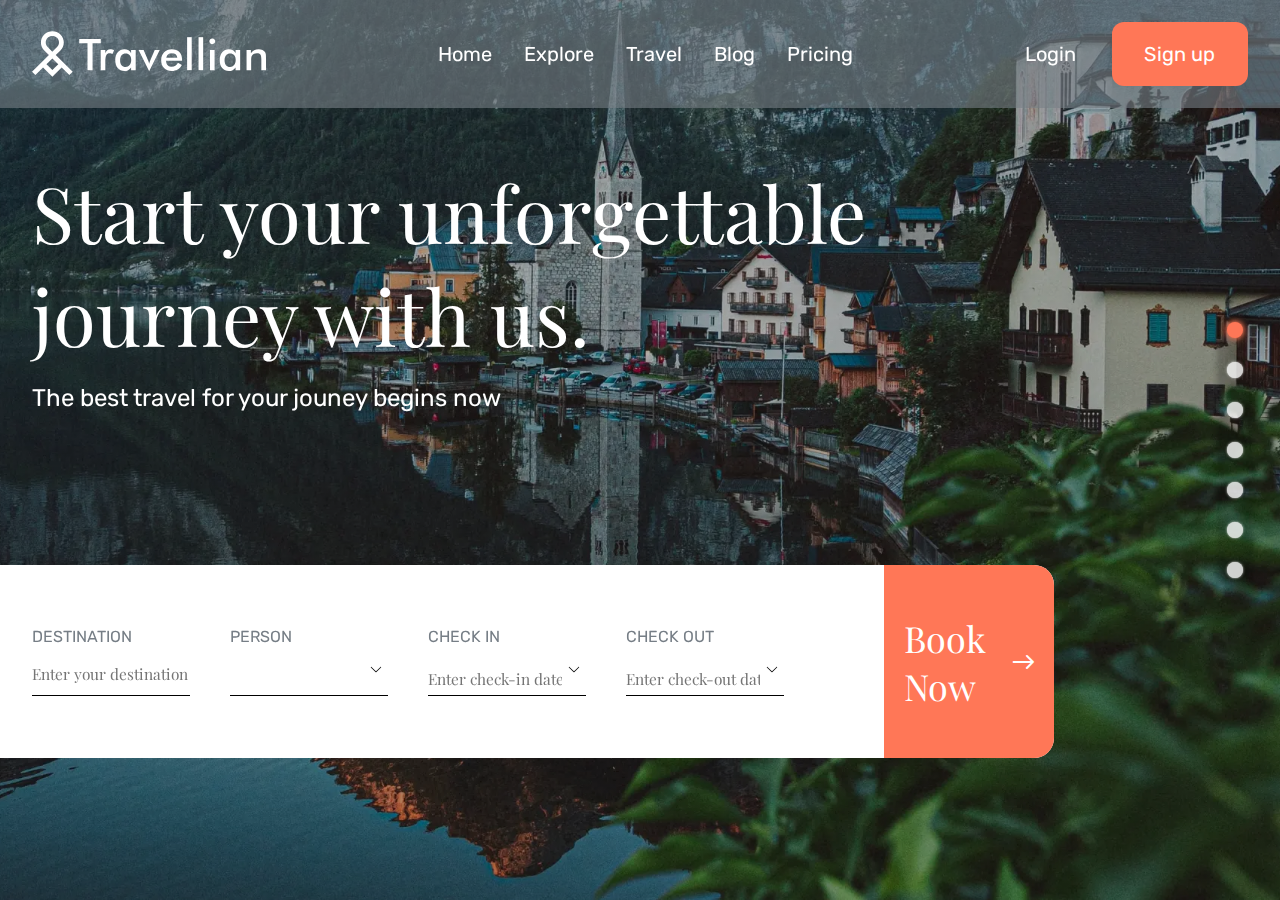
<file: index.html>
<!DOCTYPE html>
<html lang="en">

<head>
	<title>Travellian</title>
	<meta charset="UTF-8">
	<meta name="format-detection" content="telephone=no">
	<!-- <style>body{opacity: 0;}</style> -->
	<link rel="stylesheet" href="css/style.min.css?_v=20230711100243">
	<link rel="shortcut icon" href="favicon.ico">
	<!-- <meta name="robots" content="noindex, nofollow"> -->
	<meta name="viewport" content="width=device-width, initial-scale=1.0">
</head>

<body>
	<div class="wrapper">
		<header class="header">
			<div class="header__container">
				<a href="" class="header__logo">
					<img src="img/Logo.svg" alt="Logo">
				</a>
				<div class="header__menu menu">
					<nav class="menu__body">
						<ul class="menu__list">
							<li class="menu__item"><a data-goto-header data-goto=".main-block" href="" class="menu__link">Home</a></li>
							<li class="menu__item"><a data-goto-header data-goto=".destinations" href="" class="menu__link">Explore</a></li>
							<li class="menu__item"><a data-goto-header data-goto=".gallery" href="" class="menu__link">Travel</a></li>
							<li class="menu__item"><a data-goto-header data-goto=".blog" href="" class="menu__link">Blog</a></li>
							<li class="menu__item"><a data-goto-header data-goto=".offer" href="" class="menu__link">Pricing</a></li>
						</ul>
					</nav>
				</div>
				<div data-da=".menu__body, 767.98" class="header__actions">
					<a data-popup href="" class="header__login">Login</a>
					<a data-popup href="" class="header__button button">Sign up</a>
				</div>
				<button type="button" class="header__icon icon-menu"><span></span></button>
			</div>
		</header>
		<main data-fp data-fp-bullets class="page">
			<section data-fp-section class="page__main-block main-block">
				<div class="main-block__container">
					<div class="main-block__inner">
						<h1 class="main-block__title">Start your unforgettable <br> journey with us.</h1>
						<div class="main-block__text">The best travel for your jouney begins now</div>
						<form data-popup-message="#form-footer-message" data-dev action="#" class="main-block__form form">
							<div class="form__column">
								<label for="destination" class="form__label">Destination</label>
								<input data-required id="destination" autocomplete="off" type="text" name="form[destination]" data-error="Enter your destination" placeholder="Enter your destination" class="form__input">
							</div>
							<div class="form__column">
								<label for="person" class="form__label form__label_select">Person</label>
								<select data-pseudo-label="Person" id="person" name="form[person]" data-class-modif="form" class="form__select select">
									<option label=" "></option>
									<option value="1">1</option>
									<option value="2">2</option>
									<option value="3">3</option>
									<option value="4">4</option>
								</select>
							</div>
							<div class="form__column">
								<label for="check-in" class="form__label form__label-date">Check in</label>
								<div class="form__data _icon-select-arrow-down form__data_in">
									<input data-required id="check-in" autocomplete="off" type="text" readonly name="form[check-in]" data-error="Enter check-in date" placeholder="Enter check-in date" class="data-input-in">
								</div>
							</div>
							<div class="form__column">
								<label for="check-out" class="form__label form__label-date">Check out</label>
								<div class="form__data _icon-select-arrow-down form__data_out">
									<input data-required id="check-out" autocomplete="off" type="text" readonly name="form[check-out]" data-error="Enter check-out date" placeholder="Enter check-out date" class="data-input-out">
								</div>
							</div>
							<button type="submit" class="form__button button _icon-arrow"><span>Book Now</span></button>
						</form>
					</div>
				</div>
			</section>
			<section data-fp-section class="page__destinations destinations">
				<div class="destinations__container">
					<div class="destinations__inner">
						<div class="destinations__header">
							<div class="destinations__title title-block">
								<h2 class="title-block__main">Popular Destinations</h2>
								<div class="title-block__text">Most popular destinations around the world, from historical
									places
									to natural wonders.</div>
							</div>
							<div data-da=".destinations__inner,767.98" class="destinations__navigation">
								<button class="destinations__button destinations__button_left _icon-select-arrow-down"></button>
								<button class="destinations__button destinations__button_right _icon-select-arrow-down"></button>
							</div>
						</div>
						<div class="destinations__slider swiper">
							<div class="destinations__wrapper swiper-wrapper">
								<a href="" class="destinations__slide swiper-slide slide-destination">
									<div class="slide-destination__image-ibg">
										<picture><source data-srcset="img/destination/Berlin.webp" srcset="[data-uri]" type="image/webp"><img src="[data-uri]"  data-src="img/destination/Berlin.jpg" alt="Berlin"></picture>
									</div>
									<div class="slide-destination__content">
										<h4 class="slide-destination__title">Monument of Berlin</h4>
										<div class="slide-destination__location _icon-location"><span>Berlin, Germany</span></div>
									</div>
								</a>
								<a href="" class="destinations__slide swiper-slide slide-destination">
									<div class="slide-destination__image-ibg">
										<picture><source data-srcset="img/destination/London.webp" srcset="[data-uri]" type="image/webp"><img src="[data-uri]"  data-src="img/destination/London.jpg" alt="London"></picture>
									</div>
									<div class="slide-destination__content">
										<h4 class="slide-destination__title">Millennium Bridge
										</h4>
										<div class="slide-destination__location _icon-location">London, United Kingdom</div>
									</div>
								</a>
								<a href="" class="destinations__slide swiper-slide slide-destination">
									<div class="slide-destination__image-ibg">
										<picture><source data-srcset="img/destination/Venice.webp" srcset="[data-uri]" type="image/webp"><img src="[data-uri]"  data-src="img/destination/Venice.jpg" alt="Venice"></picture>
									</div>
									<div class="slide-destination__content">
										<h4 class="slide-destination__title">Rialto Bridge
										</h4>
										<div class="slide-destination__location _icon-location">Venice, Italy</div>
									</div>
								</a>
								<a href="" class="destinations__slide swiper-slide slide-destination">
									<div class="slide-destination__image-ibg">
										<picture><source data-srcset="img/destination/Lisbon.webp" srcset="[data-uri]" type="image/webp"><img src="[data-uri]"  data-src="img/destination/Lisbon.jpg" alt="Lisbon"></picture>
									</div>
									<div class="slide-destination__content">
										<h4 class="slide-destination__title">Sea of Orange Tiles
										</h4>
										<div class="slide-destination__location _icon-location">Lisbon, Portugal</div>
									</div>
								</a>
								<a href="" class="destinations__slide swiper-slide slide-destination">
									<div class="slide-destination__image-ibg">
										<picture><source data-srcset="img/destination/Berlin.webp" srcset="[data-uri]" type="image/webp"><img src="[data-uri]"  data-src="img/destination/Berlin.jpg" alt="Berlin"></picture>
									</div>
									<div class="slide-destination__content">
										<h4 class="slide-destination__title">Monument of Berlin</h4>
										<div class="slide-destination__location _icon-location"><span>Berlin, Germany</span></div>
									</div>
								</a>
								<a href="" class="destinations__slide swiper-slide slide-destination">
									<div class="slide-destination__image-ibg">
										<picture><source data-srcset="img/destination/London.webp" srcset="[data-uri]" type="image/webp"><img src="[data-uri]"  data-src="img/destination/London.jpg" alt="London"></picture>
									</div>
									<div class="slide-destination__content">
										<h4 class="slide-destination__title">Millennium Bridge
										</h4>
										<div class="slide-destination__location _icon-location">London, United Kingdom</div>
									</div>
								</a>
								<a href="" class="destinations__slide swiper-slide slide-destination">
									<div class="slide-destination__image-ibg">
										<picture><source data-srcset="img/destination/Venice.webp" srcset="[data-uri]" type="image/webp"><img src="[data-uri]"  data-src="img/destination/Venice.jpg" alt="Venice"></picture>
									</div>
									<div class="slide-destination__content">
										<h4 class="slide-destination__title">Rialto Bridge
										</h4>
										<div class="slide-destination__location _icon-location">Venice, Italy</div>
									</div>
								</a>
							</div>
						</div>
					</div>
				</div>
			</section>
			<section data-fp-section class="page__offer offer">
				<div class="offer__container">
					<div class="offer__inner">
						<div class="offer__header">
							<div data-da=".offer__inner,767.98" class="offer__navigation">
								<button class="offer__button offer__button_left _icon-select-arrow-down"></button>
								<button class="offer__button offer__button_right _icon-select-arrow-down"></button>
							</div>
							<div class="offer__title title-block title-block_right">
								<h2 class="title-block__main title-block__main_right-decor">Special Offer</h2>
								<div class="title-block__text">Check out our special offer and discounts</div>
							</div>
						</div>
						<div class="offer__slider swiper">
							<div class="offer__wrapper swiper-wrapper">
								<article class="offer__slide swiper-slide slide-offer">
									<a href="" class="slide-offer__image-ibg">
										<picture><source data-srcset="img/offer/lisbon.webp" srcset="[data-uri]" type="image/webp"><img src="[data-uri]"  data-src="img/offer/lisbon.jpg" alt="Lisbon"></picture>
									</a>
									<div class="slide-offer__content">
										<div class="slide-offer__header">
											<h4 class="slide-offer__title"><a href="" class="slide-offer__link-title">Lisbon,
													Portugal</a></h4>
											<div class="slide-offer__rating rating rating_set">
												<div class="rating__body">
													<div class="rating__active"></div>
													<div class="rating__items">
														<input type="radio" class="rating__item" value="1" name="rating">
														<input type="radio" class="rating__item" value="2" name="rating">
														<input type="radio" class="rating__item" value="3" name="rating">
														<input type="radio" class="rating__item" value="4" name="rating">
														<input type="radio" class="rating__item" value="5" name="rating">
													</div>
												</div>
												<div class="rating__value"></div>
											</div>
										</div>
										<p class="slide-offer__text">5 nights and 4 days in 5 star hotel, breakfast and lunch
											included. Very popular during the renaissance. Passage and going through the cites of
											the
											world in classical literature. 5 nights and 4 days in 5 star hotel, breakfast and lunch
											included. Very popular during the renaissance. Passage and going through the cites of
											the
											world in classical literature.</p>
										<div class="slide-offer__footer">
											<div class="slide-offer__price">
												<div class="slide-offer__word">From</div>
												<div class="slide-offer__value">€500</div>
											</div>
											<button class="slide-offer__button button">Details</button>
										</div>
									</div>
								</article>
								<article class="offer__slide swiper-slide slide-offer">
									<div class="slide-offer__image-ibg">
										<picture><source data-srcset="img/offer/athens.webp" srcset="[data-uri]" type="image/webp"><img src="[data-uri]"  data-src="img/offer/athens.jpg" alt="Athens"></picture>
									</div>
									<div class="slide-offer__content">
										<div class="slide-offer__header">
											<h4 class="slide-offer__title"><a href="" class="slide-offer__link-title">Athens,
													Greece</a></h4>
											<div class="slide-offer__rating rating rating_set">
												<div class="rating__body">
													<div class="rating__active"></div>
													<div class="rating__items">
														<input type="radio" class="rating__item" value="1" name="rating">
														<input type="radio" class="rating__item" value="2" name="rating">
														<input type="radio" class="rating__item" value="3" name="rating">
														<input type="radio" class="rating__item" value="4" name="rating">
														<input type="radio" class="rating__item" value="5" name="rating">
													</div>
												</div>
												<div class="rating__value"></div>
											</div>
										</div>
										<p class="slide-offer__text">5 nights and 4 days in 5 star hotel, breakfast and lunch
											included. Very popular during the renaissance. Passage and going through the cites of
											the
											world in classical literature.</p>
										<div class="slide-offer__footer">
											<div class="slide-offer__price">
												<div class="slide-offer__word">From</div>
												<div class="slide-offer__value">€800</div>
											</div>
											<button class="slide-offer__button button">Details</button>
										</div>
									</div>
								</article>
								<article class="offer__slide swiper-slide slide-offer">
									<div class="slide-offer__image-ibg">
										<picture><source data-srcset="img/offer/rome.webp" srcset="[data-uri]" type="image/webp"><img src="[data-uri]"  data-src="img/offer/rome.jpg" alt="Rome"></picture>
									</div>
									<div class="slide-offer__content">
										<div class="slide-offer__header">
											<h4 class="slide-offer__title"><a href="" class="slide-offer__link-title">Rome,
													Italy</a>
											</h4>
											<div class="slide-offer__rating rating rating_set">
												<div class="rating__body">
													<div class="rating__active"></div>
													<div class="rating__items">
														<input type="radio" class="rating__item" value="1" name="rating">
														<input type="radio" class="rating__item" value="2" name="rating">
														<input type="radio" class="rating__item" value="3" name="rating">
														<input type="radio" class="rating__item" value="4" name="rating">
														<input type="radio" class="rating__item" value="5" name="rating">
													</div>
												</div>
												<div class="rating__value"></div>
											</div>
										</div>
										<p class="slide-offer__text">5 nights and 4 days in 5 star hotel, breakfast and lunch
											included. Very popular during the renaissance. Passage and going through the cites of
											the
											world in classical literature.</p>
										<div class="slide-offer__footer">
											<div class="slide-offer__price">
												<div class="slide-offer__word">From</div>
												<div class="slide-offer__value">€750</div>
											</div>
											<button class="slide-offer__button button">Details</button>
										</div>
									</div>
								</article>
								<article class="offer__slide swiper-slide slide-offer">
									<div class="slide-offer__image-ibg">
										<picture><source data-srcset="img/offer/athens.webp" srcset="[data-uri]" type="image/webp"><img src="[data-uri]"  data-src="img/offer/athens.jpg" alt="Athens"></picture>
									</div>
									<div class="slide-offer__content">
										<div class="slide-offer__header">
											<h4 class="slide-offer__title"><a href="" class="slide-offer__link-title">Athens,
													Greece</a></h4>
											<div class="slide-offer__rating rating rating_set">
												<div class="rating__body">
													<div class="rating__active"></div>
													<div class="rating__items">
														<input type="radio" class="rating__item" value="1" name="rating">
														<input type="radio" class="rating__item" value="2" name="rating">
														<input type="radio" class="rating__item" value="3" name="rating">
														<input type="radio" class="rating__item" value="4" name="rating">
														<input type="radio" class="rating__item" value="5" name="rating">
													</div>
												</div>
												<div class="rating__value"></div>
											</div>
										</div>
										<p class="slide-offer__text">5 nights and 4 days in 5 star hotel, breakfast and lunch
											included. Very popular during the renaissance. Passage and going through the cites of
											the
											world in classical literature.</p>
										<div class="slide-offer__footer">
											<div class="slide-offer__price">
												<div class="slide-offer__word">From</div>
												<div class="slide-offer__value">€800</div>
											</div>
											<button class="slide-offer__button button">Details</button>
										</div>
									</div>
								</article>
								<article class="offer__slide swiper-slide slide-offer">
									<div class="slide-offer__image-ibg">
										<picture><source data-srcset="img/offer/rome.webp" srcset="[data-uri]" type="image/webp"><img src="[data-uri]"  data-src="img/offer/rome.jpg" alt="Rome"></picture>
									</div>
									<div class="slide-offer__content">
										<div class="slide-offer__header">
											<h4 class="slide-offer__title"><a href="" class="slide-offer__link-title">Rome,
													Italy</a>
											</h4>
											<div class="slide-offer__rating rating rating_set">
												<div class="rating__body">
													<div class="rating__active"></div>
													<div class="rating__items">
														<input type="radio" class="rating__item" value="1" name="rating">
														<input type="radio" class="rating__item" value="2" name="rating">
														<input type="radio" class="rating__item" value="3" name="rating">
														<input type="radio" class="rating__item" value="4" name="rating">
														<input type="radio" class="rating__item" value="5" name="rating">
													</div>
												</div>
												<div class="rating__value"></div>
											</div>
										</div>
										<p class="slide-offer__text">5 nights and 4 days in 5 star hotel, breakfast and lunch
											included. Very popular during the renaissance. Passage and going through the cites of
											the
											world in classical literature.</p>
										<div class="slide-offer__footer">
											<div class="slide-offer__price">
												<div class="slide-offer__word">From</div>
												<div class="slide-offer__value">€750</div>
											</div>
											<button class="slide-offer__button button">Details</button>
										</div>
									</div>
								</article>
								<article class="offer__slide swiper-slide slide-offer">
									<div class="slide-offer__image-ibg">
										<picture><source data-srcset="img/offer/lisbon.webp" srcset="[data-uri]" type="image/webp"><img src="[data-uri]"  data-src="img/offer/lisbon.jpg" alt="Lisbon"></picture>
									</div>
									<div class="slide-offer__content">
										<div class="slide-offer__header">
											<h4 class="slide-offer__title"><a href="" class="slide-offer__link-title">Lisbon,
													Portugal</a></h4>
											<div class="slide-offer__rating rating rating_set">
												<div class="rating__body">
													<div class="rating__active"></div>
													<div class="rating__items">
														<input type="radio" class="rating__item" value="1" name="rating">
														<input type="radio" class="rating__item" value="2" name="rating">
														<input type="radio" class="rating__item" value="3" name="rating">
														<input type="radio" class="rating__item" value="4" name="rating">
														<input type="radio" class="rating__item" value="5" name="rating">
													</div>
												</div>
												<div class="rating__value"></div>
											</div>
										</div>
										<p class="slide-offer__text">5 nights and 4 days in 5 star hotel, breakfast and lunch
											included. Very popular during the renaissance. Passage and going through the cites of
											the
											world in classical literature.</p>
										<div class="slide-offer__footer">
											<div class="slide-offer__price">
												<div class="slide-offer__word">From</div>
												<div class="slide-offer__value">€500</div>
											</div>
											<button class="slide-offer__button button">Details</button>
										</div>
									</div>
								</article>
							</div>
						</div>
					</div>
				</div>
			</section>
			<section data-fp-section class="page__blog blog">
				<div class="blog__container">
					<div class="blog__title title-block">
						<h2 class="title-block__main">Our Blog</h2>
						<div class="title-block__text">An insight the incredible experience in the world</div>
					</div>
					<div class="blog__body">
						<div class="blog__image">
							<picture><source data-srcset="img/blog/image.webp" srcset="[data-uri]" type="image/webp"><img src="[data-uri]"  data-src="img/blog/image.jpg" alt="Image"></picture>
						</div>
						<div class="blog__content content-blog">
							<h4 class="content-blog__title">Beautiful Italy<br>Let’s travel</h4>
							<div class="content-blog__text">But I must explain to you how all this mistaken idea of denouncing
								pleasure and praising pain was born and I will give you a complete account of the system and
								expound the actual teachings of the great explorer of the truth, the master- builder of human
								happiness. No one rejects, dislike, or avoids plasure itself, because it is pleasure, but
								because those who do not know how to pursue pleasure rationally encounter consequences that are
								extremly painful. Nor again is there anyone who loves or pursues. Lorem ipsum dolor sit amet
								consectetur, adipisicing elit. Enim soluta consequatur debitis facere pariatur eaque repellat
								amet, suscipit tempora ab deserunt nesciunt voluptatum obcaecati voluptates placeat nostrum
								perspiciatis qui doloribus!</div>
							<a href="" class="content-blog__link _icon-arrow"><span>Read More</span></a>
						</div>
					</div>
				</div>
			</section>
			<section data-fp-section class="page__trip trip">
				<div class="trip__container">
					<div class="trip__inner">
						<div class="trip__content">
							<div class="trip__title title-block">
								<h2 class="title-block__main">Trip Planners</h2>
								<div class="title-block__text">20 years from now you will be more disappointed by the things
									that
									you didn’t do. Stop regretting and start travelling, start throwing off the bowlines.</div>
							</div>
							<a href="" class="trip__button button button_small">View all trip plans</a>
						</div>
						<div class="trip__slider swiper">
							<div class="trip__wrapper swiper-wrapper">
								<article class="trip__slide swiper-slide slide-trip">
									<a href="" class="slide-trip__image-ibg">
										<picture><source data-srcset="img/trip/01.webp" srcset="[data-uri]" type="image/webp"><img src="[data-uri]"  data-src="img/trip/01.jpg" alt="Image"></picture>
									</a>
									<div class="slide-trip__content">
										<div class="slide-trip__body body-slide-trip">
											<div class="body-slide-trip__header">
												<div class="body-slide-trip__type">Guided Tour</div>
												<div class="body-slide-trip__price">€99/Day</div>
											</div>
											<a href="" class="body-slide-trip__name">Paris City Tour</a>
											<div class="body-slide-trip__footer">
												<div class="content-slide-trip__rating rating rating_set">
													<div class="rating__body">
														<div class="rating__active"></div>
														<div class="rating__items">
															<input type="radio" class="rating__item" value="1" name="rating">
															<input type="radio" class="rating__item" value="2" name="rating">
															<input type="radio" class="rating__item" value="3" name="rating">
															<input type="radio" class="rating__item" value="4" name="rating">
															<input type="radio" class="rating__item" value="5" name="rating">
														</div>
													</div>
													<div class="rating__value"></div>
												</div>
												<div class="body-slide-trip__period">7 Days tour</div>
											</div>
										</div>
									</div>
								</article>
								<article class="trip__slide swiper-slide slide-trip">
									<a href="" class="slide-trip__image-ibg">
										<picture><source data-srcset="img/trip/02.webp" srcset="[data-uri]" type="image/webp"><img src="[data-uri]"  data-src="img/trip/02.jpg" alt="Image"></picture>
									</a>
									<div class="slide-trip__content">
										<div class="slide-trip__body body-slide-trip">
											<div class="body-slide-trip__header">
												<div class="body-slide-trip__type">Guided Tour</div>
												<div class="body-slide-trip__price">€89/Day</div>
											</div>
											<a href="" class="body-slide-trip__name">Paris City Tour</a>
											<div class="body-slide-trip__footer">
												<div class="content-slide-trip__rating rating rating_set">
													<div class="rating__body">
														<div class="rating__active"></div>
														<div class="rating__items">
															<input type="radio" class="rating__item" value="1" name="rating">
															<input type="radio" class="rating__item" value="2" name="rating">
															<input type="radio" class="rating__item" value="3" name="rating">
															<input type="radio" class="rating__item" value="4" name="rating">
															<input type="radio" class="rating__item" value="5" name="rating">
														</div>
													</div>
													<div class="rating__value"></div>
												</div>
												<div class="body-slide-trip__period">6 Days tour</div>
											</div>
										</div>
									</div>
								</article>
								<article class="trip__slide swiper-slide slide-trip">
									<a href="" class="slide-trip__image-ibg">
										<picture><source data-srcset="img/trip/03.webp" srcset="[data-uri]" type="image/webp"><img src="[data-uri]"  data-src="img/trip/03.jpg" alt="Image"></picture>
									</a>
									<div class="slide-trip__content">
										<div class="slide-trip__body body-slide-trip">
											<div class="body-slide-trip__header">
												<div class="body-slide-trip__type">Guided Tour</div>
												<div class="body-slide-trip__price">€109/Day</div>
											</div>
											<div class="body-slide-trip__name">Paris City Tour</div>
											<div class="body-slide-trip__footer">
												<div class="content-slide-trip__rating rating rating_set">
													<div class="rating__body">
														<div class="rating__active"></div>
														<div class="rating__items">
															<input type="radio" class="rating__item" value="1" name="rating">
															<input type="radio" class="rating__item" value="2" name="rating">
															<input type="radio" class="rating__item" value="3" name="rating">
															<input type="radio" class="rating__item" value="4" name="rating">
															<input type="radio" class="rating__item" value="5" name="rating">
														</div>
													</div>
													<div class="rating__value"></div>
												</div>
												<div class="body-slide-trip__period">8 Days tour</div>
											</div>
										</div>
									</div>
								</article>
								<article class="trip__slide swiper-slide slide-trip">
									<a href="" class="slide-trip__image-ibg">
										<picture><source data-srcset="img/trip/04.webp" srcset="[data-uri]" type="image/webp"><img src="[data-uri]"  data-src="img/trip/04.jpg" alt="Image"></picture>
									</a>
									<div class="slide-trip__content">
										<div class="slide-trip__body body-slide-trip">
											<div class="body-slide-trip__header">
												<div class="body-slide-trip__type">Guided Tour</div>
												<div class="body-slide-trip__price">€79/Day</div>
											</div>
											<div class="body-slide-trip__name">Paris City Tour</div>
											<div class="body-slide-trip__footer">
												<div class="content-slide-trip__rating rating rating_set">
													<div class="rating__body">
														<div class="rating__active"></div>
														<div class="rating__items">
															<input type="radio" class="rating__item" value="1" name="rating">
															<input type="radio" class="rating__item" value="2" name="rating">
															<input type="radio" class="rating__item" value="3" name="rating">
															<input type="radio" class="rating__item" value="4" name="rating">
															<input type="radio" class="rating__item" value="5" name="rating">
														</div>
													</div>
													<div class="rating__value"></div>
												</div>
												<div class="body-slide-trip__period">9 Days tour</div>
											</div>
										</div>
									</div>
								</article>
								<article class="trip__slide swiper-slide slide-trip">
									<a href="" class="slide-trip__image-ibg">
										<picture><source data-srcset="img/trip/03.webp" srcset="[data-uri]" type="image/webp"><img src="[data-uri]"  data-src="img/trip/03.jpg" alt="Image"></picture>
									</a>
									<div class="slide-trip__content">
										<div class="slide-trip__body body-slide-trip">
											<div class="body-slide-trip__header">
												<div class="body-slide-trip__type">Guided Tour</div>
												<div class="body-slide-trip__price">€109/Day</div>
											</div>
											<div class="body-slide-trip__name">Paris City Tour</div>
											<div class="body-slide-trip__footer">
												<div class="content-slide-trip__rating rating rating_set">
													<div class="rating__body">
														<div class="rating__active"></div>
														<div class="rating__items">
															<input type="radio" class="rating__item" value="1" name="rating">
															<input type="radio" class="rating__item" value="2" name="rating">
															<input type="radio" class="rating__item" value="3" name="rating">
															<input type="radio" class="rating__item" value="4" name="rating">
															<input type="radio" class="rating__item" value="5" name="rating">
														</div>
													</div>
													<div class="rating__value"></div>
												</div>
												<div class="body-slide-trip__period">8 Days tour</div>
											</div>
										</div>
									</div>
								</article>
								<article class="trip__slide swiper-slide slide-trip">
									<a href="" class="slide-trip__image-ibg">
										<picture><source data-srcset="img/trip/01.webp" srcset="[data-uri]" type="image/webp"><img src="[data-uri]"  data-src="img/trip/01.jpg" alt="Image"></picture>
									</a>
									<div class="slide-trip__content">
										<div class="slide-trip__body body-slide-trip">
											<div class="body-slide-trip__header">
												<div class="body-slide-trip__type">Guided Tour</div>
												<div class="body-slide-trip__price">€99/Day</div>
											</div>
											<a href="" class="body-slide-trip__name">Paris City Tour</a>
											<div class="body-slide-trip__footer">
												<div class="content-slide-trip__rating rating rating_set">
													<div class="rating__body">
														<div class="rating__active"></div>
														<div class="rating__items">
															<input type="radio" class="rating__item" value="1" name="rating">
															<input type="radio" class="rating__item" value="2" name="rating">
															<input type="radio" class="rating__item" value="3" name="rating">
															<input type="radio" class="rating__item" value="4" name="rating">
															<input type="radio" class="rating__item" value="5" name="rating">
														</div>
													</div>
													<div class="rating__value"></div>
												</div>
												<div class="body-slide-trip__period">7 Days tour</div>
											</div>
										</div>
									</div>
								</article>
								<article class="trip__slide swiper-slide slide-trip">
									<a href="" class="slide-trip__image-ibg">
										<picture><source data-srcset="img/trip/04.webp" srcset="[data-uri]" type="image/webp"><img src="[data-uri]"  data-src="img/trip/04.jpg" alt="Image"></picture>
									</a>
									<div class="slide-trip__content">
										<div class="slide-trip__body body-slide-trip">
											<div class="body-slide-trip__header">
												<div class="body-slide-trip__type">Guided Tour</div>
												<div class="body-slide-trip__price">€79/Day</div>
											</div>
											<div class="body-slide-trip__name">Paris City Tour</div>
											<div class="body-slide-trip__footer">
												<div class="content-slide-trip__rating rating rating_set">
													<div class="rating__body">
														<div class="rating__active"></div>
														<div class="rating__items">
															<input type="radio" class="rating__item" value="1" name="rating">
															<input type="radio" class="rating__item" value="2" name="rating">
															<input type="radio" class="rating__item" value="3" name="rating">
															<input type="radio" class="rating__item" value="4" name="rating">
															<input type="radio" class="rating__item" value="5" name="rating">
														</div>
													</div>
													<div class="rating__value"></div>
												</div>
												<div class="body-slide-trip__period">9 Days tour</div>
											</div>
										</div>
									</div>
								</article>
							</div>
						</div>
					</div>
				</div>
			</section>
			<section data-fp-section class="page__gallary gallery">
				<div class="gallery__container">
					<div class="gallery__inner">
						<div class="gallery__header">
							<div class="gallery__title title-block">
								<h2 class="title-block__main">Destination Gallery</h2>
								<div class="title-block__text">Our photo gallery on trip</div>
							</div>
							<div data-da=".gallery__inner,767.98" class="gallery__navigation">
								<button class="gallery__button gallery__button_left _icon-select-arrow-down"></button>
								<button class="gallery__button gallery__button_right _icon-select-arrow-down"></button>
							</div>
						</div>
						<div class="gallery__slider swiper">
							<div data-gallery class="gallery__wrapper swiper-wrapper">
								<a href="img/gallery/01.jpg" class="gallery__slide swiper-slide">
									<div class="gallery__image-ibg">
										<picture><source data-srcset="img/gallery/01.webp" srcset="[data-uri]" type="image/webp"><img src="[data-uri]"  data-src="img/gallery/01.jpg" alt="Image"></picture>
									</div>
								</a>
								<a href="img/gallery/02.jpg" class="gallery__slide swiper-slide">
									<div class="gallery__image-ibg">
										<picture><source data-srcset="img/gallery/02.webp" srcset="[data-uri]" type="image/webp"><img src="[data-uri]"  data-src="img/gallery/02.jpg" alt="Image"></picture>
									</div>
								</a>
								<a href="img/gallery/03.jpg" class="gallery__slide swiper-slide">
									<div class="gallery__image-ibg">
										<picture><source data-srcset="img/gallery/03.webp" srcset="[data-uri]" type="image/webp"><img src="[data-uri]"  data-src="img/gallery/03.jpg" alt="Image"></picture>
									</div>
								</a>
								<a href="img/gallery/04.jpg" class="gallery__slide swiper-slide">
									<div class="gallery__image-ibg">
										<picture><source data-srcset="img/gallery/04.webp" srcset="[data-uri]" type="image/webp"><img src="[data-uri]"  data-src="img/gallery/04.jpg" alt="Image"></picture>
									</div>
								</a>
								<a href="img/gallery/02.jpg" class="gallery__slide swiper-slide">
									<div class="gallery__image-ibg">
										<picture><source data-srcset="img/gallery/02.webp" srcset="[data-uri]" type="image/webp"><img src="[data-uri]"  data-src="img/gallery/02.jpg" alt="Image"></picture>
									</div>
								</a>
								<a href="img/gallery/03.jpg" class="gallery__slide swiper-slide">
									<div class="gallery__image-ibg">
										<picture><source data-srcset="img/gallery/03.webp" srcset="[data-uri]" type="image/webp"><img src="[data-uri]"  data-src="img/gallery/03.jpg" alt="Image"></picture>
									</div>
								</a>
								<a href="img/gallery/01.jpg" class="gallery__slide swiper-slide">
									<div class="gallery__image-ibg">
										<picture><source data-srcset="img/gallery/01.webp" srcset="[data-uri]" type="image/webp"><img src="[data-uri]"  data-src="img/gallery/01.jpg" alt="Image"></picture>
									</div>
								</a>
							</div>
						</div>
					</div>
				</div>
			</section>
			<section data-fp-section class="page__feedback feedback">
				<div class="feedback__container">
					<div class="feedback__title title-block">
						<h2 class="title-block__main">Traveler’s Experiences</h2>
						<div class="title-block__text">Here some awesome feedback from our travelers</div>
					</div>
					<div class="feedback__slider swiper">
						<div class="feedback__wrapper swiper-wrapper">
							<article class="feedback__slide swiper-slide slide-feedback">
								<div class="slide-feedback__avatar">
									<picture><source data-srcset="img/feedback/John_Doe.webp" srcset="[data-uri]" type="image/webp"><img src="[data-uri]"  data-src="img/feedback/John_Doe.jpg" alt="John Doe"></picture>
								</div>
								<div class="slide-feedback__body">
									<p class="slide-feedback__text">But I must explain to you how all this mistaken idea of
										denouncing pleasure and praising pain was born and I will give you a complete account of
										the system and expound the actual teachings of the great explorer of the truth, the
										master- builder of human happiness.</p>
									<div class="slide-feedback__rating rating rating_set">
										<div class="rating__body">
											<div class="rating__active"></div>
											<div class="rating__items">
												<input type="radio" class="rating__item" value="1" name="rating">
												<input type="radio" class="rating__item" value="2" name="rating">
												<input type="radio" class="rating__item" value="3" name="rating">
												<input type="radio" class="rating__item" value="4" name="rating">
												<input type="radio" class="rating__item" value="5" name="rating">
											</div>
										</div>
										<div class="rating__value"></div>
									</div>
									<div class="slide-feedback__author">
										<div class="slide-feedback__name">John Doe</div>
										<div class="slide-feedback__position">Accountant</div>
									</div>
								</div>
							</article>
							<article class="feedback__slide swiper-slide slide-feedback">
								<div class="slide-feedback__avatar">
									<picture><source data-srcset="img/feedback/John_Smith.webp" srcset="[data-uri]" type="image/webp"><img src="[data-uri]"  data-src="img/feedback/John_Smith.jpg" alt="John Smith"></picture>
								</div>
								<div class="slide-feedback__body">
									<p class="slide-feedback__text">But I must explain to you how all this mistaken idea of
										denouncing pleasure and praising pain was born and I will give you a complete account of
										the system and expound the actual teachings of the great explorer of the truth, the
										master- builder of human happiness.</p>
									<div class="slide-feedback__rating rating rating_set">
										<div class="rating__body">
											<div class="rating__active"></div>
											<div class="rating__items">
												<input type="radio" class="rating__item" value="1" name="rating">
												<input type="radio" class="rating__item" value="2" name="rating">
												<input type="radio" class="rating__item" value="3" name="rating">
												<input type="radio" class="rating__item" value="4" name="rating">
												<input type="radio" class="rating__item" value="5" name="rating">
											</div>
										</div>
										<div class="rating__value"></div>
									</div>
									<div class="slide-feedback__author">
										<div class="slide-feedback__name">John Smith</div>
										<div class="slide-feedback__position">Journalist, HWO News</div>
									</div>
								</div>
							</article>
							<article class="feedback__slide swiper-slide slide-feedback">
								<div class="slide-feedback__avatar">
									<picture><source data-srcset="img/feedback/Tamara_Bellis.webp" srcset="[data-uri]" type="image/webp"><img src="[data-uri]"  data-src="img/feedback/Tamara_Bellis.jpg" alt="Tamara Bellis"></picture>
								</div>
								<div class="slide-feedback__body">
									<p class="slide-feedback__text">But I must explain to you how all this mistaken idea of
										denouncing pleasure and praising pain was born and I will give you a complete account of
										the system and expound the actual teachings of the great explorer of the truth, the
										master- builder of human happiness.</p>
									<div class="slide-feedback__rating rating rating_set">
										<div class="rating__body">
											<div class="rating__active"></div>
											<div class="rating__items">
												<input type="radio" class="rating__item" value="1" name="rating">
												<input type="radio" class="rating__item" value="2" name="rating">
												<input type="radio" class="rating__item" value="3" name="rating">
												<input type="radio" class="rating__item" value="4" name="rating">
												<input type="radio" class="rating__item" value="5" name="rating">
											</div>
										</div>
										<div class="rating__value"></div>
									</div>
									<div class="slide-feedback__author">
										<div class="slide-feedback__name">Tamara Bellis</div>
										<div class="slide-feedback__position">Managing Director, JTH</div>
									</div>
								</div>
							</article>
						</div>
					</div>
					<div class="feedback__navigation">
						<button class="feedback__button feedback__button_left _icon-select-arrow-down"></button>
						<button class="feedback__button feedback__button_right _icon-select-arrow-down"></button>
					</div>
					<footer data-spollers="767.98" data-one-spoller class="feedback__footer footer">
						<div class="footer__subscribe subscribe-footer">
							<h4 class="subscribe-footer__title">Our Newsletter</h4>
							<form data-popup-message="#form-footer-message" data-dev action="#" class="subscribe-footer__form form-footer">
								<div class="form-footer__column">
									<label for="feedback-email" class="form-footer__label">Email</label>
									<input data-required="email" id="feedback-email" autocomplete="off" type="text" name="form-footer[email]" data-error="Invalid email address." placeholder="Enter your email" class="form-footer__input">
								</div>
								<div class="form-footer__column">
									<button type="submit" class="form-footer__button button button_big">Subscribe</button>
								</div>
							</form>
						</div>
						<div class="footer__content content-footer">
							<div class="content-footer__info">
								<a href="" class="content-footer__logo">
									<img src="img/Logo.svg" alt="Logo">
								</a>
								<div class="content-footer__copy">Copyright © Travellian 2020 All rights reserved</div>
							</div>
							<div class="content-footer__menu">
								<h5 data-spoller data-spoller-close class="content-footer__title title-footer _icon-select-arrow-down">Menu</h5>
								<ul class="content-footer__list">
									<li class="content-footer__item">
										<a data-goto-header data-goto=".main-block" href="" class="content-footer__link link-footer">Home</a>
									</li>
									<li class="content-footer__item">
										<a data-goto-header data-goto=".destinations" href="" class="content-footer__link link-footer">Explore</a>
									</li>
									<li class="content-footer__item">
										<a data-goto-header data-goto=".gallery" href="" class="content-footer__link link-footer">Travel</a>
									</li>
									<li class="content-footer__item">
										<a data-goto-header data-goto=".blog" href="" class="content-footer__link link-footer">Blog</a>
									</li>
									<li class="content-footer__item">
										<a data-goto-header data-goto=".offer" href="" class="content-footer__link link-footer">Pricing</a>
									</li>
								</ul>
							</div>
							<div class="content-footer__information">
								<h5 data-spoller data-spoller-close class="content-footer__title title-footer _icon-select-arrow-down">Information</h5>
								<ul class="content-footer__list">
									<li class="content-footer__item">
										<a href="" class="content-footer__link link-footer">Destinations</a>
									</li>
									<li class="content-footer__item">
										<a href="" class="content-footer__link link-footer">Supports</a>
									</li>
									<li class="content-footer__item">
										<a href="" class="content-footer__link link-footer">Terms & Conditions</a>
									</li>
									<li class="content-footer__item">
										<a href="" class="content-footer__link link-footer">Privacy</a>
									</li>
								</ul>
							</div>
							<div class="content-footer__contact">
								<h5 data-spoller data-spoller-close class="content-footer__title title-footer _icon-select-arrow-down">Contact Info</h5>
								<ul class="content-footer__list">
									<li class="content-footer__item">
										<a href="tel:123456789" class="content-footer__link link-footer">+123 456 789</a>
									</li>
									<li class="content-footer__item">
										<a href="mailto:info@travellian.com" class="content-footer__link link-footer">info@travellian.com</a>
									</li>
									<li class="content-footer__item">
										<a href="" class="content-footer__link link-footer">1245, New Yourk, USA</a>
									</li>
								</ul>
							</div>
							<div class="content-footer__follow-us">
								<h5 class="content-footer__title title-footer title-footer_left _icon-select-arrow-down">Follow us on</h5>
								<div class="content-footer__socials">
									<a href="" class="content-footer__icon _icon-facebook"></a>
									<a href="" class="content-footer__icon _icon-pinterest"></a>
									<a href="" class="content-footer__icon _icon-instagram"></a>
									<a href="" class="content-footer__icon _icon-twitter"></a>
								</div>
							</div>
						</div>
					</footer>
				</div>
			</section>
		</main>

	</div>
	<div id="form-footer-message" aria-hidden="true" class="popup">
		<div class="popup__wrapper">
			<div class="popup__content">
				<button data-close type="button" class="popup__close">Close</button>
				<div class="popup__text">
					Thanks for filling up the form!
				</div>
			</div>
		</div>
	</div>

	<script src="js/app.min.js?_v=20230711100243"></script>
</body>

</html>
</file>
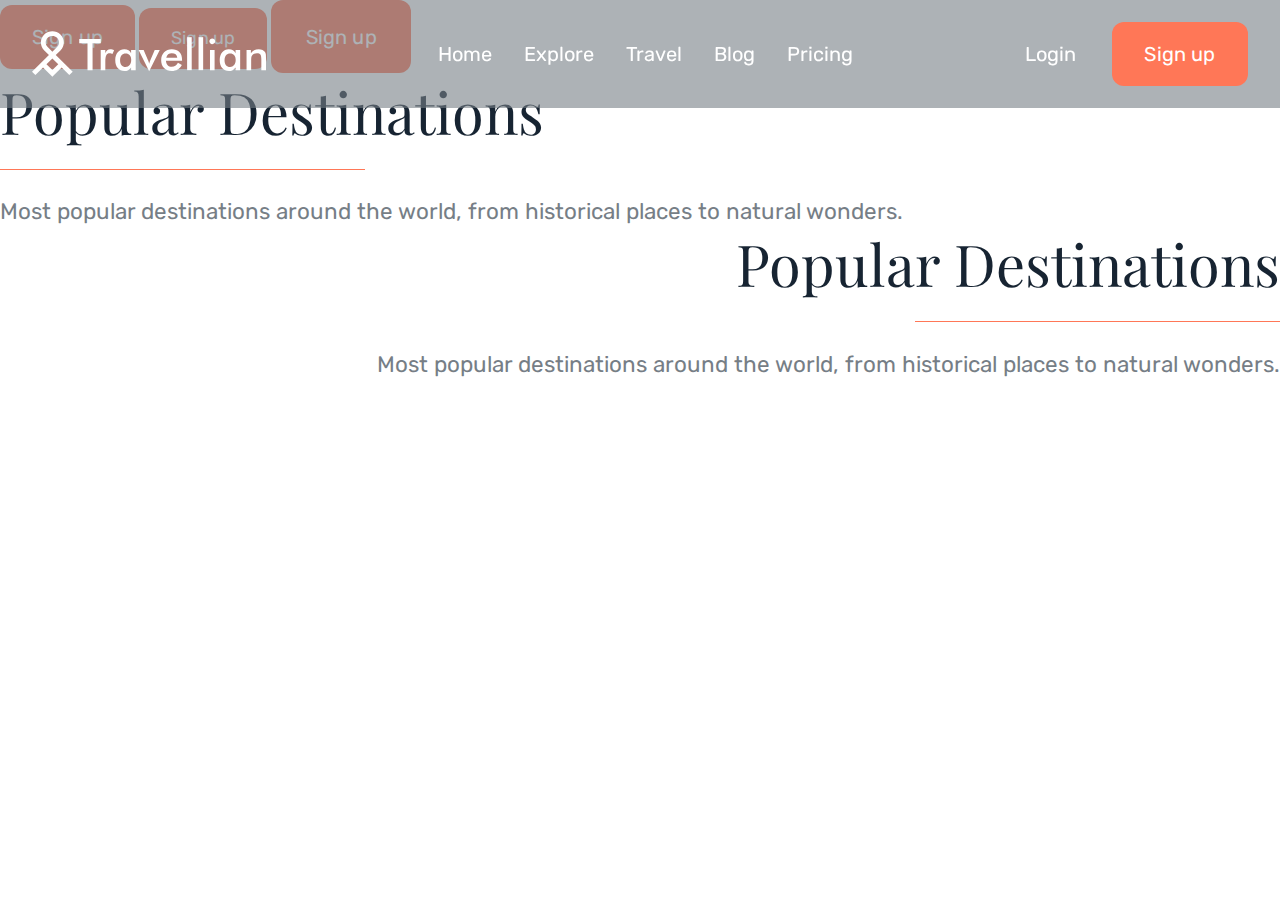
<file: common.html>
<!DOCTYPE html>
<html lang="en">

<head>
	<title>Travellian</title>
	<meta charset="UTF-8">
	<meta name="format-detection" content="telephone=no">
	<!-- <style>body{opacity: 0;}</style> -->
	<link rel="stylesheet" href="css/style.min.css?_v=20230711100243">
	<link rel="shortcut icon" href="favicon.ico">
	<!-- <meta name="robots" content="noindex, nofollow"> -->
	<meta name="viewport" content="width=device-width, initial-scale=1.0">
</head>

<body>
	<div class="wrapper">
		<header class="header">
			<div class="header__container">
				<a href="" class="header__logo">
					<img src="img/Logo.svg" alt="Logo">
				</a>
				<div class="header__menu menu">
					<nav class="menu__body">
						<ul class="menu__list">
							<li class="menu__item"><a data-goto-header data-goto=".main-block" href="" class="menu__link">Home</a></li>
							<li class="menu__item"><a data-goto-header data-goto=".destinations" href="" class="menu__link">Explore</a></li>
							<li class="menu__item"><a data-goto-header data-goto=".gallery" href="" class="menu__link">Travel</a></li>
							<li class="menu__item"><a data-goto-header data-goto=".blog" href="" class="menu__link">Blog</a></li>
							<li class="menu__item"><a data-goto-header data-goto=".offer" href="" class="menu__link">Pricing</a></li>
						</ul>
					</nav>
				</div>
				<div data-da=".menu__body, 767.98" class="header__actions">
					<a data-popup href="" class="header__login">Login</a>
					<a data-popup href="" class="header__button button">Sign up</a>
				</div>
				<button type="button" class="header__icon icon-menu"><span></span></button>
			</div>
		</header>
		<main class="page__common common-block">
			<div class="common-block__item common-block__item_buttons">
				<button type="submit" class="button">Sign up</button>
				<button type="submit" class="button button_small">Sign up</button>
				<button type="submit" class="button button_big">Sign up</button>
			</div>
			<div class="common-block__item common-block__item_titles">
				<div class="title-block">
					<h2 class="title-block__main">Popular Destinations</h2>
					<div class="title-block__text">Most popular destinations around the world, from historical places to natural wonders.</div>
				</div>
				<div class="title-block title-block_right">
					<h2 class="title-block__main title-block__main_right-decor">Popular Destinations</h2>
					<div class="title-block__text title-block__text_small">Most popular destinations around the world, from historical places to natural wonders.</div>
				</div>
			</div>


		</main>

	</div>
	<div id="form-footer-message" aria-hidden="true" class="popup">
		<div class="popup__wrapper">
			<div class="popup__content">
				<button data-close type="button" class="popup__close">Close</button>
				<div class="popup__text">
					Thanks for filling up the form!
				</div>
			</div>
		</div>
	</div>

	<script src="js/app.min.js?_v=20230711100243"></script>
</body>

</html>
</file>
<file: css/style.min.css>
@charset "UTF-8";@import url(https://fonts.googleapis.com/css?family=Playfair+Display:regular,500&display=swap);@import url(https://fonts.googleapis.com/css?family=Rubik:regular,500,600&display=swap);@import url(https://fonts.googleapis.com/css?family=Mulish:regular&display=swap);@font-face{font-family:icons;font-display:swap;src:url(../fonts/icons.woff2) format("woff2"),url(../fonts/icons.woff) format("woff");font-weight:400;font-style:normal}.select__value:before,[class*=_icon-]:before{font-family:icons;font-style:normal;font-weight:400;font-variant:normal;text-transform:none;line-height:1;-webkit-font-smoothing:antialiased;-moz-osx-font-smoothing:grayscale}[class*=_icon-]:before{display:block}._icon-arrow:before{content:"\e900"}._icon-burger-icon:before{content:"\e901"}._icon-facebook:before{content:"\e902"}._icon-instagram:before{content:"\e903"}._icon-location:before{content:"\e904"}._icon-pinterest:before{content:"\e905"}._icon-select-arrow-down:before{content:"\e906"}._icon-slide-arrow-left:before{content:"\e907"}._icon-star:before{content:"\e908"}._icon-twitter:before{content:"\e909"}*{padding:0;margin:0;border:0}*,:after,:before{-webkit-box-sizing:border-box;box-sizing:border-box}body,html{height:100%;min-width:320px}body{color:#172432;line-height:1;font-family:Rubik;font-size:1.125rem;-ms-text-size-adjust:100%;-moz-text-size-adjust:100%;-webkit-text-size-adjust:100%;-webkit-font-smoothing:antialiased;-moz-osx-font-smoothing:grayscale}button,input,textarea{font-family:Rubik;font-size:inherit}button{cursor:pointer;color:inherit;background-color:inherit}a{color:inherit;text-decoration:none}ul li{list-style:none}img{vertical-align:top}h1,h2,h3,h4,h5,h6{font-weight:inherit;font-size:inherit}.lock body{overflow:hidden;-ms-touch-action:none;touch-action:none;-ms-scroll-chaining:none;overscroll-behavior:none}.wrapper{min-height:100%;display:-webkit-box;display:-ms-flexbox;display:flex;-webkit-box-orient:vertical;-webkit-box-direction:normal;-ms-flex-direction:column;flex-direction:column;overflow:hidden}@supports (overflow:clip){.wrapper{overflow:clip}}.wrapper>main{-webkit-box-flex:1;-ms-flex:1 1 auto;flex:1 1 auto}.wrapper>*{min-width:0}[class*=__container]{min-height:100%;max-width:101.25rem;margin:0 auto;padding:0 2rem}.form__error{color:red;margin-top:.3125rem}.button{display:-webkit-inline-box;display:-ms-inline-flexbox;display:inline-flex;-webkit-box-pack:center;-ms-flex-pack:center;justify-content:center;background-color:#ff7757;border-radius:.75rem;font-size:1.25rem;line-height:1.2;padding:1.25rem 2rem;letter-spacing:.009375rem;color:#fff;text-align:center;-webkit-transition:background-color .3s ease 0s;-o-transition:background-color .3s ease 0s;transition:background-color .3s ease 0s}.button_small{font-size:1.125rem;line-height:1.1666666667}.button_big{padding:1.53125rem 2.15625rem}.button._fw{width:100%}.select{position:relative;width:100%}.select__body{position:relative}.select__title{color:inherit;text-align:left;cursor:default;background-color:#fff;width:100%}.select__value{position:relative;display:-webkit-box;display:-ms-flexbox;display:flex;-webkit-box-align:center;-ms-flex-align:center;align-items:center;height:1.875rem;font-family:"Playfair Display";line-height:1.35;color:#172432;padding:0 1.75rem 0 0;gap:.625rem}.select__value>*{-webkit-box-flex:1;-ms-flex:1 1 auto;flex:1 1 auto}.select__value:before{content:"\e906";position:absolute;right:0;font-size:.625rem;color:#000;top:0;font-weight:700;z-index:2;-webkit-box-flex:0;-ms-flex:0 0 24px;flex:0 0 24px;width:24px;height:24px;-webkit-transition:all .3s ease 0s;-o-transition:all .3s ease 0s;transition:all .3s ease 0s;display:-webkit-box;display:-ms-flexbox;display:flex;-webkit-box-pack:center;-ms-flex-pack:center;justify-content:center;-webkit-box-align:center;-ms-flex-align:center;align-items:center}._select-open .select__value:before{-webkit-transform:rotate(-180deg);-ms-transform:rotate(-180deg);transform:rotate(-180deg)}.select__value._select-pseudo-label::after{font-family:Rubik;font-size:1rem;line-height:1.1875;text-transform:uppercase;color:#767e86;position:absolute;bottom:100%;left:0;margin-bottom:.75rem;content:attr(data-pseudo-label)}.select__text{-webkit-box-flex:1;-ms-flex:1 1 auto;flex:1 1 auto}.select__input{width:100%;background-color:transparent;height:100%}.select__options{position:absolute;top:calc(100% + 5px);min-width:100%;left:0;background-color:#fff;padding:5px 0 5px 0;-webkit-box-shadow:0 2px 5px #767e86;box-shadow:0 2px 5px #767e86}.select__scroll{overflow-y:auto;overflow-x:hidden;max-height:200px}.select__option{color:#172432;font-family:"Playfair Display";font-size:1.25rem;line-height:1.35;width:100%;text-align:left;padding:0 1.75rem 0 5px;color:inherit}.select__option._select-selected{background-color:#eee}.select__row{display:-webkit-inline-box;display:-ms-inline-flexbox;display:inline-flex;-webkit-box-align:center;-ms-flex-align:center;align-items:center}.select._select-open{z-index:5}._select-tag{cursor:pointer}.rating{display:-webkit-box;display:-ms-flexbox;display:flex;-webkit-box-align:end;-ms-flex-align:end;align-items:flex-end;font-size:1.5rem;line-height:1;-webkit-transition:opacity .3s ease 0s;-o-transition:opacity .3s ease 0s;transition:opacity .3s ease 0s}.rating.rating_sending{opacity:.2}.rating.rating_set .rating__active,.rating.rating_set .rating__item{cursor:pointer}.rating__body{position:relative}.rating__body::before{content:"★ ★ ★ ★ ★";display:block}.rating__active{position:absolute;width:0%;height:100%;top:0;left:0;overflow:hidden}.rating__active::before{content:"★ ★ ★ ★ ★";position:absolute;width:100%;height:100%;top:0;left:0;color:#ffc107}.rating__items{display:-webkit-box;display:-ms-flexbox;display:flex;position:absolute;width:100%;height:100%;top:0;left:0}.rating__item{-webkit-box-flex:0;-ms-flex:0 0 20%;flex:0 0 20%;height:100%;opacity:0}.rating__value{-ms-flex-item-align:center;-ms-grid-row-align:center;align-self:center;font-size:50%;line-height:1;padding:0 0 0 10px}.qs-datepicker-container{margin-top:.3125rem;font-size:1rem;font-family:sans-serif;color:#000;position:absolute;width:15.625em;display:-webkit-box;display:-ms-flexbox;display:flex;-webkit-box-orient:vertical;-webkit-box-direction:normal;-ms-flex-direction:column;flex-direction:column;z-index:9001;-webkit-user-select:none;-moz-user-select:none;-ms-user-select:none;user-select:none;overflow:hidden;background:#fff;-webkit-box-shadow:0 2px 5px #767e86;box-shadow:0 2px 5px #767e86;padding:5px}.qs-datepicker-container:before{top:0}.qs-datepicker-container:after{bottom:0}.qs-datepicker-container *{-webkit-box-sizing:border-box;box-sizing:border-box}.qs-datepicker-container.qs-centered{position:fixed;top:50%;left:50%;-webkit-transform:translate(-50%,-50%);-ms-transform:translate(-50%,-50%);transform:translate(-50%,-50%)}.qs-datepicker-container.qs-hidden{display:none}.qs-datepicker .qs-overlay{position:absolute;top:0;left:0;background:rgba(0,0,0,.75);color:#fff;width:100%;height:100%;padding:.5em;z-index:1;opacity:1;-webkit-transition:opacity .3s;-o-transition:opacity .3s;transition:opacity .3s;display:-webkit-box;display:-ms-flexbox;display:flex;-webkit-box-orient:vertical;-webkit-box-direction:normal;-ms-flex-direction:column;flex-direction:column}.qs-datepicker .qs-overlay.qs-hidden{opacity:0;z-index:-1}.qs-datepicker .qs-overlay .qs-overlay-year{background:rgba(0,0,0,0);border:none;border-bottom:1px solid #fff;border-radius:0;color:#fff;font-size:.875em;padding:.25em 0;width:80%;text-align:center;margin:0 auto;display:block}.qs-datepicker .qs-overlay .qs-overlay-year::-webkit-inner-spin-button{-webkit-appearance:none}.qs-datepicker .qs-overlay .qs-close{padding:.5em;cursor:pointer;position:absolute;top:0;right:0}.qs-datepicker .qs-overlay .qs-submit{border:1px solid #fff;border-radius:.26392em;padding:.5em;margin:0 auto auto;cursor:pointer;background:hsla(0deg,0%,50.2%,.4)}.qs-datepicker .qs-overlay .qs-submit.qs-disabled{color:grey;border-color:grey;cursor:not-allowed}.qs-datepicker .qs-overlay .qs-overlay-month-container{display:-webkit-box;display:-ms-flexbox;display:flex;-ms-flex-wrap:wrap;flex-wrap:wrap;-webkit-box-flex:1;-ms-flex-positive:1;flex-grow:1}.qs-datepicker .qs-overlay .qs-overlay-month{display:-webkit-box;display:-ms-flexbox;display:flex;-webkit-box-pack:center;-ms-flex-pack:center;justify-content:center;-webkit-box-align:center;-ms-flex-align:center;align-items:center;width:33.33333%;cursor:pointer;opacity:.5;-webkit-transition:opacity .15s;-o-transition:opacity .15s;transition:opacity .15s}.qs-datepicker .qs-overlay .qs-overlay-month.active,.qs-datepicker .qs-overlay .qs-overlay-month:hover{opacity:1}.qs-datepicker .qs-controls{width:100%;display:-webkit-box;display:-ms-flexbox;display:flex;-webkit-box-pack:justify;-ms-flex-pack:justify;justify-content:space-between;-webkit-box-align:center;-ms-flex-align:center;align-items:center;-webkit-box-flex:1;-ms-flex-positive:1;flex-grow:1;-ms-flex-negative:0;flex-shrink:0;background:#767e86;color:#fff;-webkit-filter:blur(0);filter:blur(0);-webkit-transition:-webkit-filter .3s;transition:-webkit-filter .3s;-o-transition:filter .3s;transition:filter .3s;transition:filter .3s,-webkit-filter .3s}.qs-datepicker .qs-controls.qs-blur{-webkit-filter:blur(5px);filter:blur(5px)}.qs-datepicker .qs-arrow{height:1.5625em;width:1.5625em;position:relative;cursor:pointer;border-radius:.26392em;-webkit-transition:background-color .15s;-o-transition:background-color .15s;transition:background-color .15s}.qs-datepicker .qs-arrow:hover{background-color:rgba(0,0,0,.1)}.qs-datepicker .qs-arrow:hover.qs-left:after{border-right-color:#ff5b32}.qs-datepicker .qs-arrow:hover.qs-right:after{border-left-color:#ff5b32}.qs-datepicker .qs-arrow:after{content:"";border:.39062em solid transparent;position:absolute;top:50%;-webkit-transition:border .2s;-o-transition:border .2s;transition:border .2s}.qs-datepicker .qs-arrow.qs-left:after{border-right-color:#fff;right:50%;-webkit-transform:translate(25%,-50%);-ms-transform:translate(25%,-50%);transform:translate(25%,-50%)}.qs-datepicker .qs-arrow.qs-right:after{border-left-color:#fff;left:50%;-webkit-transform:translate(-25%,-50%);-ms-transform:translate(-25%,-50%);transform:translate(-25%,-50%)}.qs-datepicker .qs-month-year{font-weight:700;-webkit-transition:all .2s;-o-transition:all .2s;transition:all .2s;border-bottom:1px solid transparent;cursor:pointer;font-family:"Playfair Display"}.qs-datepicker .qs-month-year:hover{border-bottom:1px solid #767e86}.qs-datepicker .qs-month-year:active:focus,.qs-datepicker .qs-month-year:focus{outline:0}.qs-datepicker .qs-month{padding-right:.5ex}.qs-datepicker .qs-year{padding-left:.5ex}.qs-datepicker .qs-squares{display:-webkit-box;display:-ms-flexbox;display:flex;color:#172432;-ms-flex-wrap:wrap;flex-wrap:wrap;padding:.3125em;-webkit-filter:blur(0);filter:blur(0);-webkit-transition:-webkit-filter .3s;transition:-webkit-filter .3s;-o-transition:filter .3s;transition:filter .3s;transition:filter .3s,-webkit-filter .3s}.qs-datepicker .qs-squares.qs-blur{-webkit-filter:blur(5px);filter:blur(5px)}.qs-datepicker .qs-square{width:14.28571%;height:1.5625em;display:-webkit-box;display:-ms-flexbox;display:flex;-webkit-box-align:center;-ms-flex-align:center;align-items:center;-webkit-box-pack:center;-ms-flex-pack:center;justify-content:center;cursor:pointer;-webkit-transition:background-color .1s;-o-transition:background-color .1s;transition:background-color .1s}.qs-square.qs-num{font-family:"Playfair Display";font-weight:400}.qs-datepicker .qs-square.qs-current{font-weight:700;background-color:#ff5b32!important}.qs-datepicker .qs-square.qs-current span{text-decoration:underline}.qs-datepicker .qs-square.qs-active{background:#fff;font-weight:500}.qs-datepicker .qs-square.qs-range-start:not(.qs-range-6){border-top-right-radius:0;border-bottom-right-radius:0;background:#ff7654}.qs-datepicker .qs-square.qs-range-middle{background:#ff7654}.qs-datepicker .qs-square.qs-range-middle:not(.qs-range-0):not(.qs-range-6){border-radius:0}.qs-datepicker .qs-square.qs-range-middle.qs-range-0{border-top-right-radius:0;border-bottom-right-radius:0}.qs-datepicker .qs-square.qs-range-end:not(.qs-range-0),.qs-datepicker .qs-square.qs-range-middle.qs-range-6{border-top-left-radius:0;border-bottom-left-radius:0;background:#ff7654}.qs-datepicker .qs-square.qs-disabled span{opacity:.2}.qs-datepicker .qs-square.qs-empty{cursor:default}.qs-datepicker .qs-square.qs-disabled{color:rgba(118,126,134,.6);cursor:not-allowed}.qs-datepicker .qs-square.qs-day{cursor:default;font-weight:500;font-family:"Playfair Display";color:#172432}.qs-datepicker .qs-square:not(.qs-empty):not(.qs-disabled):not(.qs-day):not(.qs-active):hover{background:#ff5b32}.qs-datepicker .qs-event{position:relative}.qs-datepicker .qs-event:after{content:"";position:absolute;width:.46875em;height:.46875em;border-radius:50%;background:#07f;bottom:0;right:0}.qs-datepicker .qs-event.qs-disabled:after,.qs-datepicker .qs-event.qs-empty:after{background:#cce4ff}.qs-outside-current-month{opacity:.2}body::after{content:"";background-color:rgba(0,0,0,.5);position:fixed;width:100%;height:100%;top:0;left:0;opacity:0;-webkit-transition:opacity .8s ease 0s;-o-transition:opacity .8s ease 0s;transition:opacity .8s ease 0s;pointer-events:none;z-index:149}.popup-show body::after{opacity:1}.popup{position:fixed;top:0;left:0;bottom:0;right:0;padding:30px 10px;-webkit-transition:visibility .8s ease 0s;-o-transition:visibility .8s ease 0s;transition:visibility .8s ease 0s;visibility:hidden;pointer-events:none}.popup_show{z-index:150;visibility:visible;overflow:auto;pointer-events:auto}.popup_show .popup__content{visibility:visible;-webkit-transform:scale(1);-ms-transform:scale(1);transform:scale(1)}.popup__wrapper{display:-webkit-box;display:-ms-flexbox;display:flex;-webkit-box-orient:vertical;-webkit-box-direction:normal;-ms-flex-direction:column;flex-direction:column;-webkit-box-align:center;-ms-flex-align:center;align-items:center;min-height:100%;-webkit-box-flex:1;-ms-flex:1 1 auto;flex:1 1 auto;width:100%;display:flex;-webkit-box-pack:center;-ms-flex-pack:center;justify-content:center;align-items:center}.popup__content{display:-webkit-box;display:-ms-flexbox;display:flex;-webkit-box-orient:vertical;-webkit-box-direction:normal;-ms-flex-direction:column;flex-direction:column;-webkit-box-align:center;-ms-flex-align:center;align-items:center;row-gap:1.875rem;visibility:hidden;-webkit-transform:scale(0);-ms-transform:scale(0);transform:scale(0);-webkit-transition:-webkit-transform .3s ease 0s;transition:-webkit-transform .3s ease 0s;-o-transition:transform .3s ease 0s;transition:transform .3s ease 0s;transition:transform .3s ease 0s,-webkit-transform .3s ease 0s;background-color:#eee;padding:20px;width:100%;max-width:500px;border-radius:20px}.lock .popup__content{visibility:visible}.popup__close{-ms-flex-item-align:end;align-self:flex-end}.popup__text{font-size:1.5rem}.fp-init body{overflow:hidden;-ms-touch-action:none;touch-action:none;-ms-scroll-chaining:none;overscroll-behavior:none}[data-fp]{min-height:100vh}.touch [data-fp]{min-height:calc(var(--vh,1vh) * 100)}.fp-init [data-fp]{z-index:1;-ms-touch-action:none;touch-action:none;position:relative;overflow:hidden}.fp-switching [data-fp-section]{-ms-touch-action:none;touch-action:none}.fp-init [data-fp-section]{position:absolute;top:0;left:0;right:0;bottom:0;width:100%;height:100%;overflow-y:auto;overflow-x:hidden}.fp-init .cards-mode [data-fp-section],.fp-init .slider-mode [data-fp-section]{-webkit-transition:-webkit-transform .7s cubic-bezier(.55,.085,0,.99) 0s;transition:-webkit-transform .7s cubic-bezier(.55,.085,0,.99) 0s;-o-transition:transform .7s cubic-bezier(.55,.085,0,.99) 0s;transition:transform .7s cubic-bezier(.55,.085,0,.99) 0s;transition:transform .7s cubic-bezier(.55,.085,0,.99) 0s,-webkit-transform .7s cubic-bezier(.55,.085,0,.99) 0s}.fp-init .fade-mode [data-fp-section]{-webkit-transition:opacity .5s ease-in-out 0s,visibility .5s ease-in-out 0s;-o-transition:opacity .5s ease-in-out 0s,visibility .5s ease-in-out 0s;transition:opacity .5s ease-in-out 0s,visibility .5s ease-in-out 0s}.fp-bullets{padding:.3125rem;border-radius:.625rem;background-color:rgba(0,0,0,.2);-webkit-box-shadow:0 0 .3125rem .3125rem rgba(0,0,0,.2);box-shadow:0 0 .3125rem .3125rem rgba(0,0,0,.2);position:fixed;top:50%;-webkit-transform:translate(0,-50%);-ms-transform:translate(0,-50%);transform:translate(0,-50%);right:5rem;max-height:100%;display:-webkit-box;display:-ms-flexbox;display:flex;-webkit-box-orient:vertical;-webkit-box-direction:normal;-ms-flex-direction:column;flex-direction:column;-ms-flex-wrap:wrap;flex-wrap:wrap;-webkit-box-align:center;-ms-flex-align:center;align-items:center;-webkit-box-pack:center;-ms-flex-pack:center;justify-content:center;z-index:2;gap:1.5rem}.fp-bullets .fp-bullet{cursor:pointer;width:1rem;height:1rem;-webkit-box-flex:0;-ms-flex:0 0 1rem;flex:0 0 1rem;border-radius:50%;background-color:#fff;opacity:.8;-webkit-box-shadow:0 0 .0625rem #fff,0 0 .1875rem rgba(255,255,255,.8);box-shadow:0 0 .0625rem #fff,0 0 .1875rem rgba(255,255,255,.8);-webkit-transition:opacity .4s ease-in-out 0s,background-color .4s ease-in-out 0s,-webkit-box-shadow .4s ease-in-out 0s;transition:opacity .4s ease-in-out 0s,background-color .4s ease-in-out 0s,-webkit-box-shadow .4s ease-in-out 0s;-o-transition:opacity .4s ease-in-out 0s,background-color .4s ease-in-out 0s,box-shadow .4s ease-in-out 0s;transition:opacity .4s ease-in-out 0s,background-color .4s ease-in-out 0s,box-shadow .4s ease-in-out 0s;transition:opacity .4s ease-in-out 0s,background-color .4s ease-in-out 0s,box-shadow .4s ease-in-out 0s,-webkit-box-shadow .4s ease-in-out 0s}.fp-bullets .fp-bullet-active{opacity:1;background-color:#ff7757;-webkit-box-shadow:0 0 .3125rem #ff7757,0 0 .625rem rgba(255,118,87,.8);box-shadow:0 0 .3125rem #ff7757,0 0 .625rem rgba(255,118,87,.8)}[class*=-ibg]{position:relative}[class*=-ibg] img{position:absolute;width:100%;height:100%;top:0;left:0;-o-object-fit:cover;object-fit:cover}[class*=-ibg_contain] img{-o-object-fit:contain;object-fit:contain}.title-block__main{font-family:"Playfair Display";line-height:1.328125;color:#172432;position:relative}.title-block__main::before{content:"";width:22.8125rem;height:.0625rem;background-color:#ff7757;position:absolute;bottom:-1.25rem}.title-block__main_right-decor::before{right:0}.title-block__text{line-height:1.1666666667;color:#767e86}.title-block__text_small{font-size:1.125rem}.title-block_right{text-align:right}.title-footer{font-weight:500;font-size:1.5rem;line-height:1.1666666667}.title-footer::before{display:none}.title-footer_left{-webkit-box-orient:horizontal;-webkit-box-direction:normal;-ms-flex-direction:row;flex-direction:row}.link-footer{font-size:1.125rem;line-height:1.1666666667}.header{position:fixed;width:100%;top:0;left:0;z-index:100}.header::before{content:"";position:absolute;top:0;left:0;width:100%;height:100%;background-color:rgba(118,126,134,.6)}.header__container{position:relative;min-height:6.75rem;display:-ms-grid;display:grid;-ms-grid-columns:14.625rem 1fr 13.9375rem;grid-template-columns:14.625rem 1fr 13.9375rem;-webkit-box-align:center;-ms-flex-align:center;align-items:center;-ms-flex-line-pack:center;align-content:center;gap:1.5625rem;padding-top:.625rem;padding-bottom:.625rem;color:#fff;font-size:1.25rem;line-height:1.2}.header__logo{position:relative;z-index:5}.header__logo img{max-width:100%}.header__actions{display:-webkit-box;display:-ms-flexbox;display:flex;-webkit-box-align:center;-ms-flex-align:center;align-items:center;-webkit-box-pack:center;-ms-flex-pack:center;justify-content:center;gap:2.25rem}.header__login{position:relative;-webkit-transition:text-shadow .3s ease 0s;-o-transition:text-shadow .3s ease 0s;transition:text-shadow .3s ease 0s}.header__login::before{content:"";position:absolute;width:0;height:.125rem;border-radius:.125rem;background-color:#ff7757;top:calc(100% + 1px);right:0;-webkit-transition:width .4s ease 0s;-o-transition:width .4s ease 0s;transition:width .4s ease 0s}.menu__list{display:-webkit-box;display:-ms-flexbox;display:flex;-webkit-box-align:center;-ms-flex-align:center;align-items:center;-webkit-box-pack:center;-ms-flex-pack:center;justify-content:center;-ms-flex-wrap:wrap;flex-wrap:wrap;-webkit-column-gap:2rem;-moz-column-gap:2rem;column-gap:2rem;row-gap:.3125rem}.menu__link{position:relative;-webkit-transition:text-shadow .3s ease 0s;-o-transition:text-shadow .3s ease 0s;transition:text-shadow .3s ease 0s}.menu__link::before{content:"";position:absolute;width:0;height:.125rem;border-radius:.125rem;background-color:#ff7757;top:calc(100% + 1px);right:0;-webkit-transition:width .4s ease 0s;-o-transition:width .4s ease 0s;transition:width .4s ease 0s}.icon-menu{display:none}.no-webp .main-block{background:-webkit-gradient(linear,left bottom,left top,from(rgba(0,0,0,.3)),to(rgba(0,0,0,.3))),url(../img/main-block/bg-image.jpg) 50%/cover no-repeat}.no-webp .main-block{background:-o-linear-gradient(bottom,rgba(0,0,0,.3),rgba(0,0,0,.3)),url(../img/main-block/bg-image.jpg) 50%/cover no-repeat}.no-webp .main-block{background:linear-gradient(0deg,rgba(0,0,0,.3),rgba(0,0,0,.3)),url(../img/main-block/bg-image.jpg) 50%/cover no-repeat}.main-block{padding-bottom:3.75rem}.main-block__container{display:-webkit-box;display:-ms-flexbox;display:flex;-webkit-box-align:center;-ms-flex-align:center;align-items:center}.main-block__inner{padding-bottom:3.125rem}.main-block__title{font-family:"Playfair Display";line-height:1.3333333333;color:#fff}.main-block__title:not(:last-child){margin-bottom:1rem}.main-block__text{line-height:1.1666666667;color:#fff}.form{display:-ms-inline-grid;display:inline-grid;-ms-grid-columns:(14.0625rem)[4];grid-template-columns:repeat(4,14.0625rem);position:relative;padding-left:0;padding-right:16.875rem;gap:2.5rem}.form::before{content:"";background-color:#fff;border-radius:0 1.25rem 1.25rem 0;position:absolute;width:300%;height:100%;top:0;left:-200%}.form__column{position:relative;display:-webkit-box;display:-ms-flexbox;display:flex;-webkit-box-orient:vertical;-webkit-box-direction:normal;-ms-flex-direction:column;flex-direction:column;-webkit-box-align:start;-ms-flex-align:start;align-items:flex-start;gap:.75rem;border-bottom:1px solid #000}.form__label{font-size:1rem;line-height:1.1875;text-transform:uppercase;color:#767e86}.form__label_select{opacity:0;visibility:hidden}.form__input{width:100%;font-family:"Playfair Display";height:2.3125rem;padding-bottom:.625rem;line-height:1.35;color:#172432}.form__data{position:relative;width:100%}.form__data::before{position:absolute;right:0;font-size:.625rem;color:#000;top:0;font-weight:700;z-index:2;-webkit-box-flex:0;-ms-flex:0 0 24px;flex:0 0 24px;width:24px;height:24px;-webkit-transition:all .3s ease 0s;-o-transition:all .3s ease 0s;transition:all .3s ease 0s;display:-webkit-box;display:-ms-flexbox;display:flex;-webkit-box-pack:center;-ms-flex-pack:center;justify-content:center;-webkit-box-align:center;-ms-flex-align:center;align-items:center}.form__data._form-focus::before{-webkit-transform:rotate(-180deg);-ms-transform:rotate(-180deg);transform:rotate(-180deg)}.form__button{position:absolute;bottom:0;right:0;height:100%;padding:3.75rem 1.25rem;border-radius:0 20px 20px 0;font-family:"Playfair Display";font-size:2.25rem;line-height:1.3333333333;display:-webkit-box;display:-ms-flexbox;display:flex;-webkit-box-orient:horizontal;-webkit-box-direction:reverse;-ms-flex-direction:row-reverse;flex-direction:row-reverse;-webkit-box-align:center;-ms-flex-align:center;align-items:center;gap:.75rem;text-align:left}.form__button span{max-width:6.0625rem}.form__button::before{-webkit-box-flex:0;-ms-flex:0 0 1.3125rem;flex:0 0 1.3125rem;height:21px;font-size:1.3125rem;width:21px}.data-input-in{padding-right:1.5rem;width:100%;font-family:"Playfair Display";height:2.3125rem;color:#172432}.data-input-out{padding-right:1.5rem;width:100%;font-family:"Playfair Display";height:2.3125rem;color:#172432}.destinations{padding-bottom:1.875rem}.destinations__container{display:-webkit-box;display:-ms-flexbox;display:flex;-webkit-box-align:center;-ms-flex-align:center;align-items:center}.destinations__inner{min-width:0;padding-bottom:3.125rem}.destinations__header{display:-webkit-box;display:-ms-flexbox;display:flex;-webkit-box-align:center;-ms-flex-align:center;align-items:center;gap:1.875rem;-webkit-box-pack:justify;-ms-flex-pack:justify;justify-content:space-between}.destinations__navigation{-ms-flex-item-align:end;align-self:flex-end;display:-webkit-box;display:-ms-flexbox;display:flex;-webkit-box-pack:center;-ms-flex-pack:center;justify-content:center;gap:2.5rem}.destinations__button{width:3.75rem;height:4.125rem;-webkit-box-flex:0;-ms-flex:0 0 3.75rem;flex:0 0 3.75rem;border-radius:12px;display:-webkit-box;display:-ms-flexbox;display:flex;-webkit-box-pack:center;-ms-flex-pack:center;justify-content:center;-webkit-box-align:center;-ms-flex-align:center;align-items:center;background-color:#ff7757;-webkit-transition:background-color .3s ease 0s;-o-transition:background-color .3s ease 0s;transition:background-color .3s ease 0s}.destinations__button::before{color:#fff;font-size:1.25rem}.destinations__button.swiper-button-disabled{background-color:#172432;cursor:default}.destinations__button_left{-webkit-transform:rotate(90deg);-ms-transform:rotate(90deg);transform:rotate(90deg)}.destinations__button_right{-webkit-transform:rotate(-90deg);-ms-transform:rotate(-90deg);transform:rotate(-90deg)}.destinations__slider{position:relative}.destinations__slider::before{content:"";position:absolute;z-index:2;background-color:#fff;top:-1px;left:-300%;width:300%;height:calc(100% + 2px)}.slide-destination{display:inline-block;position:relative;overflow:hidden}.slide-destination__image-ibg{border-radius:1.625rem;overflow:hidden;padding-bottom:133%}.slide-destination__image-ibg img{-webkit-transition:-webkit-transform .6s ease 0s;transition:-webkit-transform .6s ease 0s;-o-transition:transform .6s ease 0s;transition:transform .6s ease 0s;transition:transform .6s ease 0s,-webkit-transform .6s ease 0s}.slide-destination__image-ibg::before{content:"";background:-webkit-gradient(linear,left bottom,left top,from(rgba(255,119,87,.1)),to(rgba(255,119,87,.1)));background:-o-linear-gradient(bottom,rgba(255,119,87,.1),rgba(255,119,87,.1));background:linear-gradient(0deg,rgba(255,119,87,.1),rgba(255,119,87,.1));width:100%;height:100%;position:absolute;z-index:2;top:0;left:0;pointer-events:none}.slide-destination__content{position:absolute;z-index:3;bottom:0;left:0;width:100%;padding:2.5rem 1.5rem}.slide-destination__title{font-family:"Playfair Display";font-weight:500;line-height:1.3214285714;color:#fff}.slide-destination__title:not(:last-child){margin-bottom:.6071428571em}.slide-destination__location{display:-webkit-inline-box;display:-ms-inline-flexbox;display:inline-flex;-webkit-box-align:center;-ms-flex-align:center;align-items:center;line-height:1.1666666667;color:#fff;gap:1rem}.slide-destination__location::before{-ms-flex-item-align:start;align-self:flex-start;display:-webkit-box;display:-ms-flexbox;display:flex;-webkit-box-pack:center;-ms-flex-pack:center;justify-content:center;-webkit-box-align:center;-ms-flex-align:center;align-items:center;color:#fff;-webkit-box-flex:0;-ms-flex:0 0 1.5rem;flex:0 0 1.5rem;width:1.5rem;font-size:1.5rem;-webkit-transition:color .3s ease 0s,-webkit-transform .6s ease 0s;transition:color .3s ease 0s,-webkit-transform .6s ease 0s;-o-transition:color .3s ease 0s,transform .6s ease 0s;transition:color .3s ease 0s,transform .6s ease 0s;transition:color .3s ease 0s,transform .6s ease 0s,-webkit-transform .6s ease 0s}.offer{padding-bottom:1.875rem}.offer__container{display:-webkit-box;display:-ms-flexbox;display:flex;-webkit-box-align:center;-ms-flex-align:center;align-items:center}.offer__inner{min-width:0;padding-bottom:3.125rem}.offer__header{display:-webkit-box;display:-ms-flexbox;display:flex;-webkit-box-align:center;-ms-flex-align:center;align-items:center;gap:1.875rem;-webkit-box-pack:justify;-ms-flex-pack:justify;justify-content:space-between}.offer__navigation{-ms-flex-item-align:end;align-self:flex-end;display:-webkit-box;display:-ms-flexbox;display:flex;-webkit-box-pack:center;-ms-flex-pack:center;justify-content:center;gap:2.5rem}.offer__button{width:3.75rem;height:4.125rem;-webkit-box-flex:0;-ms-flex:0 0 3.75rem;flex:0 0 3.75rem;border-radius:12px;display:-webkit-box;display:-ms-flexbox;display:flex;-webkit-box-pack:center;-ms-flex-pack:center;justify-content:center;-webkit-box-align:center;-ms-flex-align:center;align-items:center;background-color:#ff7757;-webkit-transition:background-color .3s ease 0s;-o-transition:background-color .3s ease 0s;transition:background-color .3s ease 0s}.offer__button::before{color:#fff;font-size:1.25rem}.offer__button.swiper-button-disabled{background-color:#172432;cursor:default}.offer__button_left{-webkit-transform:rotate(90deg);-ms-transform:rotate(90deg);transform:rotate(90deg)}.offer__button_right{-webkit-transform:rotate(-90deg);-ms-transform:rotate(-90deg);transform:rotate(-90deg)}.offer__title .title-block__main::before{max-width:15.0625rem}.offer__slider{overflow:hidden}.slide-offer{border-radius:1.625rem;overflow:hidden;position:relative;display:-webkit-box;display:-ms-flexbox;display:flex;-webkit-box-orient:vertical;-webkit-box-direction:normal;-ms-flex-direction:column;flex-direction:column}.slide-offer::before{content:"";background:-webkit-gradient(linear,left bottom,left top,from(rgba(255,119,87,.1)),to(rgba(255,119,87,.1)));background:-o-linear-gradient(bottom,rgba(255,119,87,.1),rgba(255,119,87,.1));background:linear-gradient(0deg,rgba(255,119,87,.1),rgba(255,119,87,.1));width:100%;height:100%;position:absolute;z-index:2;top:0;left:0;border-radius:1.625rem;pointer-events:none}.slide-offer__image-ibg{padding-bottom:57.55%;overflow:hidden;display:block;border-radius:1.625rem 1.625rem 0 0}.slide-offer__image-ibg img{-webkit-transition:all .6s ease 0s;-o-transition:all .6s ease 0s;transition:all .6s ease 0s}.slide-offer__content{-webkit-box-flex:1;-ms-flex-positive:1;flex-grow:1;padding:2.5rem 1.5rem;display:-webkit-box;display:-ms-flexbox;display:flex;-webkit-box-orient:vertical;-webkit-box-direction:normal;-ms-flex-direction:column;flex-direction:column;gap:1.5rem}.slide-offer__title{font-family:Mulish;font-size:1.75rem;line-height:1.25;color:#767e86}.slide-offer__title:not(:last-child){margin-bottom:.2857142857em}.slide-offer__text{-webkit-box-flex:1;-ms-flex-positive:1;flex-grow:1;font-size:1.125rem;line-height:1.1666666667;color:#172432}.slide-offer__footer{display:-webkit-box;display:-ms-flexbox;display:flex;-ms-flex-wrap:wrap;flex-wrap:wrap;gap:1.25rem;-webkit-box-align:center;-ms-flex-align:center;align-items:center;-webkit-box-pack:justify;-ms-flex-pack:justify;justify-content:space-between}.slide-offer__price{display:-webkit-box;display:-ms-flexbox;display:flex;-webkit-box-align:center;-ms-flex-align:center;align-items:center;gap:.5rem}.slide-offer__word{font-size:1.25rem;line-height:1.2;color:#767e86}.slide-offer__value{font-size:2.5rem;line-height:1.175;color:#ff7757}.slide-offer__button{text-transform:uppercase;padding:1.25rem 2.5rem}.blog{padding-bottom:1.875rem}.blog__container{display:-webkit-box;display:-ms-flexbox;display:flex;-webkit-box-orient:vertical;-webkit-box-direction:normal;-ms-flex-direction:column;flex-direction:column;-webkit-box-pack:center;-ms-flex-pack:center;justify-content:center;padding-bottom:3.125rem}.blog__title .title-block__main::before{max-width:9.375rem}.blog__body{display:-ms-grid;display:grid;-webkit-box-align:center;-ms-flex-align:center;align-items:center;-ms-grid-columns:48% 1fr;grid-template-columns:48% 1fr;gap:2rem}.blog__image{-ms-flex-item-align:start;-ms-grid-row-align:start;align-self:start;border-radius:1.625rem;overflow:hidden;position:relative}.blog__image::before{content:"";position:absolute;width:100%;height:100%;top:0;left:0;background:-webkit-gradient(linear,left bottom,left top,from(rgba(0,0,0,.2)),to(rgba(0,0,0,.2)));background:-o-linear-gradient(bottom,rgba(0,0,0,.2),rgba(0,0,0,.2));background:linear-gradient(0deg,rgba(0,0,0,.2),rgba(0,0,0,.2))}.blog__image img{max-width:100%}.content-blog{display:-ms-grid;display:grid;gap:1.5rem}.content-blog__title{font-family:"Playfair Display";line-height:1.3333333333;color:#172432}.content-blog__text{line-height:1.8333333333;color:#172432;display:-webkit-box;-webkit-box-orient:vertical;overflow:hidden}.content-blog__link{display:-webkit-box;display:-ms-flexbox;display:flex;-webkit-box-orient:horizontal;-webkit-box-direction:reverse;-ms-flex-direction:row-reverse;flex-direction:row-reverse;-webkit-box-align:center;-ms-flex-align:center;align-items:center;gap:1.25rem;-ms-grid-column-align:start;justify-self:start;font-size:1.5rem;line-height:2.1666666667;color:#ff7757;-webkit-transition:color .3s ease 0s;-o-transition:color .3s ease 0s;transition:color .3s ease 0s}.content-blog__link::before{color:#ff7757;-webkit-transition:color .3s ease 0s;-o-transition:color .3s ease 0s;transition:color .3s ease 0s}.trip{padding-bottom:1.875rem}.trip__container{display:-webkit-box;display:-ms-flexbox;display:flex;-webkit-box-align:center;-ms-flex-align:center;align-items:center}.trip__inner{display:-ms-grid;display:grid;-ms-grid-columns:24.625rem 1fr;grid-template-columns:24.625rem 1fr;-webkit-box-align:center;-ms-flex-align:center;align-items:center;row-gap:3.125rem;padding-bottom:3.125rem}.trip__content{position:relative;z-index:3}.trip__title .title-block__main::before{max-width:14.4375rem}.trip__title:not(:last-child){margin-bottom:3.125rem}.trip__button{position:relative;left:2.5rem;padding:1.25rem}.trip__button::before{content:"";width:2.6875rem;height:2.6875rem;position:absolute;left:-.875rem;top:-.90625rem;background-color:#172432;z-index:-1}.trip__button::after{content:"";width:2.6875rem;height:2.6875rem;position:absolute;right:-1.125rem;bottom:-1rem;background-color:#767e86;z-index:-1}.trip__slider{position:relative;min-width:0}.trip__slider::before{content:"";position:absolute;z-index:2;background-color:#fff;top:-150px;left:-300%;width:300%;height:calc(100% + 300px)}.slide-trip{display:-webkit-box;display:-ms-flexbox;display:flex;-webkit-box-orient:vertical;-webkit-box-direction:normal;-ms-flex-direction:column;flex-direction:column;position:relative;-webkit-transition:all .3s ease 0s;-o-transition:all .3s ease 0s;transition:all .3s ease 0s;top:0}.slide-trip__image-ibg{min-width:1px;padding-bottom:133%;border-radius:1.625rem;overflow:hidden;display:block}.slide-trip__image-ibg img{-webkit-transition:-webkit-transform .6s ease 0s;transition:-webkit-transform .6s ease 0s;-o-transition:transform .6s ease 0s;transition:transform .6s ease 0s;transition:transform .6s ease 0s,-webkit-transform .6s ease 0s}.slide-trip__image-ibg::before{content:"";position:absolute;top:0;left:0;background:-webkit-gradient(linear,left bottom,left top,from(rgba(0,0,0,.2)),to(rgba(0,0,0,.2)));background:-o-linear-gradient(bottom,rgba(0,0,0,.2),rgba(0,0,0,.2));background:linear-gradient(0deg,rgba(0,0,0,.2),rgba(0,0,0,.2));width:100%;height:100%;z-index:2;pointer-events:none}.slide-trip__content{position:relative}.slide-trip__body{position:absolute;top:0;left:0;width:100%;opacity:0;visibility:hidden}.touch .slide-trip__body{opacity:1;visibility:visible}.body-slide-trip{padding:1.25rem 0;display:-ms-grid;display:grid;gap:.75rem}.body-slide-trip__header{display:-webkit-box;display:-ms-flexbox;display:flex;gap:.625rem;-webkit-box-align:center;-ms-flex-align:center;align-items:center;-webkit-box-pack:justify;-ms-flex-pack:justify;justify-content:space-between;font-size:1.125rem;line-height:1.1666666667;text-transform:uppercase;color:#172432}.body-slide-trip__type{text-transform:uppercase}.body-slide-trip__name{font-family:"Playfair Display";font-weight:600;font-size:1.75rem;line-height:1.3214285714;color:#172432}.body-slide-trip__footer{display:-webkit-box;display:-ms-flexbox;display:flex;gap:.625rem;-webkit-box-align:center;-ms-flex-align:center;align-items:center;-webkit-box-pack:justify;-ms-flex-pack:justify;justify-content:space-between}.body-slide-trip__period{font-size:1.125rem;line-height:1.1666666667;color:#172432}.gallery{padding-bottom:1.875rem}.gallery__container{display:-webkit-box;display:-ms-flexbox;display:flex;-webkit-box-align:center;-ms-flex-align:center;align-items:center}.gallery__inner{min-width:0;padding-bottom:3.125rem}.gallery__header{display:-webkit-box;display:-ms-flexbox;display:flex;-webkit-box-align:center;-ms-flex-align:center;align-items:center;gap:1.875rem;-webkit-box-pack:justify;-ms-flex-pack:justify;justify-content:space-between}.gallery__title .title-block__main::before{max-width:17.6875rem}.gallery__navigation{-ms-flex-item-align:end;align-self:flex-end;display:-webkit-box;display:-ms-flexbox;display:flex;-webkit-box-pack:center;-ms-flex-pack:center;justify-content:center;gap:2.5rem}.gallery__button{width:3.75rem;height:4.125rem;-webkit-box-flex:0;-ms-flex:0 0 3.75rem;flex:0 0 3.75rem;border-radius:12px;display:-webkit-box;display:-ms-flexbox;display:flex;-webkit-box-pack:center;-ms-flex-pack:center;justify-content:center;-webkit-box-align:center;-ms-flex-align:center;align-items:center;background-color:#ff7757;-webkit-transition:background-color .3s ease 0s;-o-transition:background-color .3s ease 0s;transition:background-color .3s ease 0s}.gallery__button::before{color:#fff;font-size:1.25rem}.gallery__button.swiper-button-disabled{background-color:#172432;cursor:default}.gallery__button_left{-webkit-transform:rotate(90deg);-ms-transform:rotate(90deg);transform:rotate(90deg)}.gallery__button_right{-webkit-transform:rotate(-90deg);-ms-transform:rotate(-90deg);transform:rotate(-90deg)}.gallery__slider{position:relative}.gallery__slider::before{content:"";position:absolute;z-index:2;background-color:#fff;top:-40px;left:-300%;width:300%;height:calc(100% + 80px)}.gallery__slider::after{content:"";position:absolute;z-index:2;background-color:#fff;top:-40px;right:-300%;width:300%;height:calc(100% + 80px)}.gallery__slide{position:relative;border-radius:1.625rem;overflow:hidden;-webkit-transition:all .3s ease 0s;-o-transition:all .3s ease 0s;transition:all .3s ease 0s}.gallery__slide::before{content:"";position:absolute;top:0;left:0;border-radius:1.625rem;background:-webkit-gradient(linear,left bottom,left top,from(rgba(0,0,0,.2)),to(rgba(0,0,0,.2)));background:-o-linear-gradient(bottom,rgba(0,0,0,.2),rgba(0,0,0,.2));background:linear-gradient(0deg,rgba(0,0,0,.2),rgba(0,0,0,.2));width:100%;height:100%;z-index:2;pointer-events:none}.gallery__image-ibg{padding-bottom:156.165%}.gallery__image-ibg img{-webkit-transition:all .6s ease 0s;-o-transition:all .6s ease 0s;transition:all .6s ease 0s}.feedback__container{display:-webkit-box;display:-ms-flexbox;display:flex;-webkit-box-orient:vertical;-webkit-box-direction:normal;-ms-flex-direction:column;flex-direction:column}.feedback__title .title-block__main::before{max-width:21.6875rem}.feedback__slider{min-width:0;position:relative}.feedback__slider::before{content:"";position:absolute;z-index:2;background-color:#fff;top:-66px;left:-300%;width:300%;height:calc(100% + 67px)}.feedback__navigation{-ms-grid-column-align:end;justify-self:end;-ms-flex-item-align:end;align-self:flex-end;display:-webkit-box;display:-ms-flexbox;display:flex;-webkit-box-pack:center;-ms-flex-pack:center;justify-content:center;gap:2.5rem}.feedback__navigation:not(:last-child){margin-bottom:11.25rem}.feedback__button{width:3.75rem;height:4.125rem;-webkit-box-flex:0;-ms-flex:0 0 3.75rem;flex:0 0 3.75rem;border-radius:12px;display:-webkit-box;display:-ms-flexbox;display:flex;-webkit-box-pack:center;-ms-flex-pack:center;justify-content:center;-webkit-box-align:center;-ms-flex-align:center;align-items:center;background-color:#ff7757;-webkit-transition:background-color .3s ease 0s;-o-transition:background-color .3s ease 0s;transition:background-color .3s ease 0s}.feedback__button::before{color:#fff;font-size:1.25rem}.feedback__button.swiper-button-disabled{background-color:#172432;cursor:default}.feedback__button_left{-webkit-transform:rotate(90deg);-ms-transform:rotate(90deg);transform:rotate(90deg)}.feedback__button_right{-webkit-transform:rotate(-90deg);-ms-transform:rotate(-90deg);transform:rotate(-90deg)}.feedback__footer{position:relative}.feedback__footer::before{content:"";position:absolute;top:0;left:-200%;width:500%;height:100%;background-color:#172432;z-index:-1}.slide-feedback{display:-webkit-box;display:-ms-flexbox;display:flex;-webkit-box-orient:vertical;-webkit-box-direction:normal;-ms-flex-direction:column;flex-direction:column;-webkit-box-align:start;-ms-flex-align:start;align-items:flex-start;background:#f5f6f7;border-radius:.75rem;padding-top:3.75rem}.slide-feedback__avatar{width:6.25rem;height:6.25rem;-webkit-box-flex:0;-ms-flex:0 0 6.25rem;flex:0 0 6.25rem;border-radius:50%;overflow:hidden;margin-top:-7.8125rem}.slide-feedback__avatar img{max-width:100%}.slide-feedback__avatar:not(:last-child){margin-bottom:1.5625rem}.slide-feedback__body{display:-ms-grid;display:grid;-ms-grid-columns:1fr;grid-template-columns:1fr;gap:1.25rem}.slide-feedback__text{font-size:1.125rem;line-height:1.2777777778;color:#767e86}.slide-feedback__author{color:#767e86}.slide-feedback__name{font-family:"Playfair Display";font-size:1.5rem;line-height:1.3333333333}.slide-feedback__name:not(:last-child){margin-bottom:.25rem}.slide-feedback__position{font-size:1.125rem;line-height:1.1666666667}.footer__subscribe{margin:-6.875rem auto 0 auto}.subscribe-footer{max-width:78.875rem;background-color:#fff;-webkit-box-shadow:0 0 4px rgba(0,0,0,.3);box-shadow:0 0 4px rgba(0,0,0,.3);border-radius:1.625rem;display:-ms-grid;display:grid;-ms-grid-columns:auto 1fr;grid-template-columns:auto 1fr;row-gap:2.5rem;-webkit-box-align:start;-ms-flex-align:start;align-items:start}.subscribe-footer__title{font-family:"Playfair Display";line-height:1.328125;color:#767e86}.form-footer{display:-ms-grid;display:grid;-ms-grid-columns:1fr 10.1875rem;grid-template-columns:1fr 10.1875rem;gap:2rem;-webkit-box-align:end;-ms-flex-align:end;align-items:end}.form-footer__label{font-size:1.25rem;line-height:1.2;color:#767e86;display:inline-block}.form-footer__label:not(:last-child){margin-bottom:1rem}.form-footer__input{width:100%;height:4.5rem;background-color:#ffe8d4;border-radius:.75rem;padding:0 2.5rem;font-size:20px;font-size:1.25rem;line-height:1.2;color:#ff7757}.form-footer__input::-webkit-input-placeholder{color:#ff7757}.form-footer__input::-moz-placeholder{color:#ff7757}.form-footer__input:-ms-input-placeholder{color:#ff7757}.form-footer__input::-ms-input-placeholder{color:#ff7757}.form-footer__input::placeholder{color:#ff7757}._form-error .form-footer__input{color:red;outline:1px solid red}.content-footer{color:#fff;display:-ms-grid;display:grid;-ms-grid-columns:18.75rem auto auto auto 1fr;grid-template-columns:18.75rem auto auto auto 1fr;row-gap:1.875rem}.content-footer__info{display:-webkit-box;display:-ms-flexbox;display:flex;-webkit-box-orient:vertical;-webkit-box-direction:normal;-ms-flex-direction:column;flex-direction:column;gap:1rem;-webkit-box-align:start;-ms-flex-align:start;align-items:flex-start}.content-footer__copy{font-size:.875rem;line-height:1.2142857143}.content-footer__title:not(:last-child){margin-bottom:1rem}.content-footer__item:not(:last-child){margin-bottom:.75rem}.content-footer__socials{display:-webkit-box;display:-ms-flexbox;display:flex;-ms-flex-wrap:wrap;flex-wrap:wrap;-webkit-box-align:center;-ms-flex-align:center;align-items:center}.content-footer__icon{-webkit-box-flex:0;-ms-flex:0 0 2.5rem;flex:0 0 2.5rem;width:2.5rem;height:2.5rem;display:-webkit-box;display:-ms-flexbox;display:flex;-webkit-box-pack:center;-ms-flex-pack:center;justify-content:center;-webkit-box-align:center;-ms-flex-align:center;align-items:center}.content-footer__icon::before{-webkit-transition:all .3s ease 0s;-o-transition:all .3s ease 0s;transition:all .3s ease 0s;font-size:2rem}.swiper-wrapper{width:100%;height:100%;-webkit-box-sizing:content-box;box-sizing:content-box;display:-webkit-box;display:-ms-flexbox;display:flex;position:relative}.swiper-vertical .swiper-wrapper{-webkit-box-orient:vertical;-webkit-box-direction:normal;-ms-flex-direction:column;flex-direction:column}.swiper-autoheight .swiper-wrapper{-webkit-box-align:start;-ms-flex-align:start;align-items:flex-start}.swiper-initialized .swiper-slide{-ms-flex-negative:0;flex-shrink:0}.swiper-android .swiper-slide,.swiper-android .swiper-wrapper{-webkit-transform:translate3d(0,0,0);transform:translate3d(0,0,0)}.swiper-button-lock{display:none!important}@font-face{font-family:lg;src:url([data-uri]) format("woff2"),url([data-uri]) format("woff");font-weight:400;font-style:normal;font-display:block}.lg-icon{font-family:lg!important;speak:never;font-style:normal;font-weight:400;font-variant:normal;text-transform:none;line-height:1;-webkit-font-smoothing:antialiased;-moz-osx-font-smoothing:grayscale}.lg-container{font-family:system-ui,-apple-system,"Segoe UI",Roboto,"Helvetica Neue",Arial,"Noto Sans","Liberation Sans",sans-serif,"Apple Color Emoji","Segoe UI Emoji","Segoe UI Symbol","Noto Color Emoji"}.lg-next,.lg-prev{background-color:rgba(0,0,0,.45);border-radius:2px;color:#999;cursor:pointer;display:block;font-size:22px;margin-top:-10px;padding:8px 10px 9px;position:absolute;top:50%;z-index:1080;outline:0;border:none}.lg-next.disabled,.lg-prev.disabled{opacity:0!important;cursor:default}.lg-next:hover:not(.disabled),.lg-prev:hover:not(.disabled){color:#fff}.lg-single-item .lg-next,.lg-single-item .lg-prev{display:none}.lg-next{right:20px}.lg-next:before{content:"\e095"}.lg-prev{left:20px}.lg-prev:after{content:"\e094"}@-webkit-keyframes lg-right-end{0%{left:0}50%{left:-30px}100%{left:0}}@keyframes lg-right-end{0%{left:0}50%{left:-30px}100%{left:0}}@-webkit-keyframes lg-left-end{0%{left:0}50%{left:30px}100%{left:0}}@keyframes lg-left-end{0%{left:0}50%{left:30px}100%{left:0}}.lg-outer.lg-right-end .lg-object{-webkit-animation:lg-right-end .3s;animation:lg-right-end .3s;position:relative}.lg-outer.lg-left-end .lg-object{-webkit-animation:lg-left-end .3s;animation:lg-left-end .3s;position:relative}.lg-toolbar{z-index:1082;left:0;position:absolute;top:0;width:100%}.lg-media-overlap .lg-toolbar{background-image:-webkit-gradient(linear,left bottom,left top,from(rgba(0,0,0,0)),to(rgba(0,0,0,.4)));background-image:-o-linear-gradient(bottom,rgba(0,0,0,0),rgba(0,0,0,.4));background-image:linear-gradient(0deg,rgba(0,0,0,0),rgba(0,0,0,.4))}.lg-toolbar .lg-icon{color:#999;cursor:pointer;float:right;font-size:24px;height:47px;line-height:27px;padding:10px 0;text-align:center;width:50px;text-decoration:none!important;outline:medium none;will-change:color;-webkit-transition:color .2s linear;-o-transition:color .2s linear;transition:color .2s linear;background:0 0;border:none;-webkit-box-shadow:none;box-shadow:none}.lg-toolbar .lg-icon.lg-icon-18{font-size:18px}.lg-toolbar .lg-icon:hover{color:#fff}.lg-toolbar .lg-close:after{content:"\e070"}.lg-toolbar .lg-maximize{font-size:22px}.lg-toolbar .lg-maximize:after{content:"\e90a"}.lg-toolbar .lg-download:after{content:"\e0f2"}.lg-sub-html{color:#eee;font-size:16px;padding:10px 40px;text-align:center;z-index:1080;opacity:0;-webkit-transition:opacity .2s ease-out 0s;-o-transition:opacity .2s ease-out 0s;transition:opacity .2s ease-out 0s}.lg-sub-html h4{margin:0;font-size:13px;font-weight:700}.lg-sub-html p{font-size:12px;margin:5px 0 0}.lg-sub-html a{color:inherit}.lg-sub-html a:hover{text-decoration:underline}.lg-media-overlap .lg-sub-html{background-image:-webkit-gradient(linear,left top,left bottom,from(rgba(0,0,0,0)),to(rgba(0,0,0,.6)));background-image:-o-linear-gradient(top,rgba(0,0,0,0),rgba(0,0,0,.6));background-image:linear-gradient(180deg,rgba(0,0,0,0),rgba(0,0,0,.6))}.lg-item .lg-sub-html{position:absolute;bottom:0;right:0;left:0}.lg-error-msg{font-size:14px;color:#999}.lg-counter{color:#999;display:inline-block;font-size:16px;padding-left:20px;padding-top:12px;height:47px;vertical-align:middle}.lg-closing .lg-next,.lg-closing .lg-prev,.lg-closing .lg-sub-html,.lg-closing .lg-toolbar{opacity:0;-webkit-transition:-webkit-transform 80ms cubic-bezier(0,0,.25,1) 0s,opacity 80ms cubic-bezier(0,0,.25,1) 0s,color 80ms linear;-o-transition:-o-transform 80ms cubic-bezier(0,0,.25,1) 0s,opacity 80ms cubic-bezier(0,0,.25,1) 0s,color 80ms linear;-webkit-transition:opacity 80ms cubic-bezier(0,0,.25,1) 0s,color 80ms linear,-webkit-transform 80ms cubic-bezier(0,0,.25,1) 0s;transition:opacity 80ms cubic-bezier(0,0,.25,1) 0s,color 80ms linear,-webkit-transform 80ms cubic-bezier(0,0,.25,1) 0s;-o-transition:transform 80ms cubic-bezier(0,0,.25,1) 0s,opacity 80ms cubic-bezier(0,0,.25,1) 0s,color 80ms linear;transition:transform 80ms cubic-bezier(0,0,.25,1) 0s,opacity 80ms cubic-bezier(0,0,.25,1) 0s,color 80ms linear;transition:transform 80ms cubic-bezier(0,0,.25,1) 0s,opacity 80ms cubic-bezier(0,0,.25,1) 0s,color 80ms linear,-webkit-transform 80ms cubic-bezier(0,0,.25,1) 0s}body:not(.lg-from-hash) .lg-outer.lg-start-zoom .lg-item:not(.lg-zoomable) .lg-img-wrap,body:not(.lg-from-hash) .lg-outer.lg-start-zoom .lg-item:not(.lg-zoomable) .lg-video-cont{opacity:0;-ms-transform:scale3d(.5,.5,.5);-webkit-transform:scale3d(.5,.5,.5);transform:scale3d(.5,.5,.5);will-change:transform,opacity;-webkit-transition:-webkit-transform 250ms cubic-bezier(0,0,.25,1) 0s,opacity 250ms cubic-bezier(0,0,.25,1)!important;-o-transition:-o-transform 250ms cubic-bezier(0,0,.25,1) 0s,opacity 250ms cubic-bezier(0,0,.25,1)!important;-webkit-transition:opacity 250ms cubic-bezier(0,0,.25,1),-webkit-transform 250ms cubic-bezier(0,0,.25,1) 0s!important;transition:opacity 250ms cubic-bezier(0,0,.25,1),-webkit-transform 250ms cubic-bezier(0,0,.25,1) 0s!important;-o-transition:transform 250ms cubic-bezier(0,0,.25,1) 0s,opacity 250ms cubic-bezier(0,0,.25,1)!important;transition:transform 250ms cubic-bezier(0,0,.25,1) 0s,opacity 250ms cubic-bezier(0,0,.25,1)!important;transition:transform 250ms cubic-bezier(0,0,.25,1) 0s,opacity 250ms cubic-bezier(0,0,.25,1),-webkit-transform 250ms cubic-bezier(0,0,.25,1) 0s!important}body:not(.lg-from-hash) .lg-outer.lg-start-zoom .lg-item:not(.lg-zoomable).lg-complete .lg-img-wrap,body:not(.lg-from-hash) .lg-outer.lg-start-zoom .lg-item:not(.lg-zoomable).lg-complete .lg-video-cont{opacity:1;-ms-transform:scale3d(1,1,1);-webkit-transform:scale3d(1,1,1);transform:scale3d(1,1,1)}.lg-group:after{content:"";display:table;clear:both}.lg-container{display:none;outline:0}.lg-container.lg-show{display:block}.lg-on{scroll-behavior:unset}.lg-hide-sub-html .lg-sub-html,.lg-next,.lg-pager-outer,.lg-prev,.lg-toolbar{opacity:0;will-change:transform,opacity;-webkit-transition:-webkit-transform .25s cubic-bezier(0,0,.25,1) 0s,opacity .25s cubic-bezier(0,0,.25,1) 0s;-o-transition:-o-transform .25s cubic-bezier(0,0,.25,1) 0s,opacity .25s cubic-bezier(0,0,.25,1) 0s;-webkit-transition:opacity .25s cubic-bezier(0,0,.25,1) 0s,-webkit-transform .25s cubic-bezier(0,0,.25,1) 0s;transition:opacity .25s cubic-bezier(0,0,.25,1) 0s,-webkit-transform .25s cubic-bezier(0,0,.25,1) 0s;-o-transition:transform .25s cubic-bezier(0,0,.25,1) 0s,opacity .25s cubic-bezier(0,0,.25,1) 0s;transition:transform .25s cubic-bezier(0,0,.25,1) 0s,opacity .25s cubic-bezier(0,0,.25,1) 0s;transition:transform .25s cubic-bezier(0,0,.25,1) 0s,opacity .25s cubic-bezier(0,0,.25,1) 0s,-webkit-transform .25s cubic-bezier(0,0,.25,1) 0s}.lg-show-in .lg-next,.lg-show-in .lg-pager-outer,.lg-show-in .lg-prev,.lg-show-in .lg-toolbar{opacity:1}.lg-show-in.lg-hide-sub-html .lg-sub-html{opacity:1}.lg-show-in .lg-hide-items .lg-prev{opacity:0;-webkit-transform:translate3d(-10px,0,0);transform:translate3d(-10px,0,0)}.lg-show-in .lg-hide-items .lg-next{opacity:0;-webkit-transform:translate3d(10px,0,0);transform:translate3d(10px,0,0)}.lg-show-in .lg-hide-items .lg-toolbar{opacity:0;-webkit-transform:translate3d(0,-10px,0);transform:translate3d(0,-10px,0)}.lg-show-in .lg-hide-items.lg-hide-sub-html .lg-sub-html{opacity:0;-webkit-transform:translate3d(0,20px,0);transform:translate3d(0,20px,0)}.lg-outer{width:100%;height:100%;position:fixed;top:0;left:0;z-index:1050;text-align:left;opacity:.001;outline:0;will-change:auto;overflow:hidden;-webkit-transition:opacity .15s ease 0s;-o-transition:opacity .15s ease 0s;transition:opacity .15s ease 0s}.lg-outer *{-webkit-box-sizing:border-box;box-sizing:border-box}.lg-outer.lg-zoom-from-image{opacity:1}.lg-outer.lg-visible{opacity:1}.lg-outer.lg-css3 .lg-item:not(.lg-start-end-progress).lg-current,.lg-outer.lg-css3 .lg-item:not(.lg-start-end-progress).lg-next-slide,.lg-outer.lg-css3 .lg-item:not(.lg-start-end-progress).lg-prev-slide{-webkit-transition-duration:inherit!important;-o-transition-duration:inherit!important;transition-duration:inherit!important;-webkit-transition-timing-function:inherit!important;-o-transition-timing-function:inherit!important;transition-timing-function:inherit!important}.lg-outer.lg-css3.lg-dragging .lg-item.lg-current,.lg-outer.lg-css3.lg-dragging .lg-item.lg-next-slide,.lg-outer.lg-css3.lg-dragging .lg-item.lg-prev-slide{-webkit-transition-duration:0s!important;-o-transition-duration:0s!important;transition-duration:0s!important;opacity:1}.lg-outer.lg-grab img.lg-object{cursor:-webkit-grab;cursor:-o-grab;cursor:-ms-grab;cursor:grab}.lg-outer.lg-grabbing img.lg-object{cursor:move;cursor:-webkit-grabbing;cursor:-o-grabbing;cursor:-ms-grabbing;cursor:grabbing}.lg-outer .lg-content{position:absolute;top:0;left:0;right:0;bottom:0}.lg-outer .lg-inner{width:100%;position:absolute;left:0;top:0;bottom:0;-webkit-transition:opacity 0s;-o-transition:opacity 0s;transition:opacity 0s;white-space:nowrap}.lg-outer .lg-item{will-change:transform,opacity;display:none!important}.no-webp .lg-outer .lg-item:not(.lg-start-end-progress){background:url([data-uri]) no-repeat scroll center center transparent}.lg-outer.lg-css3 .lg-current,.lg-outer.lg-css3 .lg-next-slide,.lg-outer.lg-css3 .lg-prev-slide{display:inline-block!important}.lg-outer.lg-css .lg-current{display:inline-block!important}.lg-outer .lg-img-wrap,.lg-outer .lg-item{display:inline-block;text-align:center;position:absolute;width:100%;height:100%}.lg-outer .lg-img-wrap:before,.lg-outer .lg-item:before{content:"";display:inline-block;height:100%;vertical-align:middle}.lg-outer .lg-img-wrap{position:absolute;left:0;right:0;top:0;bottom:0;white-space:nowrap;font-size:0}.lg-outer .lg-item.lg-complete{background-image:none}.lg-outer .lg-item.lg-current{z-index:1060}.lg-outer .lg-object{display:inline-block;vertical-align:middle;max-width:100%;max-height:100%;width:auto;height:auto;position:relative}.lg-outer .lg-empty-html .lg-sub-html,.lg-outer .lg-empty-html.lg-sub-html{display:none}.lg-outer.lg-hide-download .lg-download{opacity:.75;pointer-events:none}.lg-outer .lg-first-slide .lg-dummy-img{position:absolute;top:50%;left:50%}.lg-outer.lg-components-open:not(.lg-zoomed) .lg-components{-webkit-transform:translate3d(0,0,0);transform:translate3d(0,0,0);opacity:1}.lg-outer.lg-components-open:not(.lg-zoomed) .lg-sub-html{opacity:1;-webkit-transition:opacity .2s ease-out .15s;-o-transition:opacity .2s ease-out .15s;transition:opacity .2s ease-out .15s}.lg-backdrop{position:fixed;top:0;left:0;right:0;bottom:0;z-index:1040;background-color:#000;opacity:0;will-change:auto;-webkit-transition:opacity 333ms ease-in 0s;-o-transition:opacity 333ms ease-in 0s;transition:opacity 333ms ease-in 0s}.lg-backdrop.in{opacity:1}.lg-css3.lg-no-trans .lg-current,.lg-css3.lg-no-trans .lg-next-slide,.lg-css3.lg-no-trans .lg-prev-slide{-webkit-transition:none 0s ease 0s!important;-o-transition:none 0s ease 0s!important;transition:none 0s ease 0s!important}.lg-css3.lg-use-css3 .lg-item{-webkit-backface-visibility:hidden;backface-visibility:hidden}.lg-css3.lg-fade .lg-item{opacity:0}.lg-css3.lg-fade .lg-item.lg-current{opacity:1}.lg-css3.lg-fade .lg-item.lg-current,.lg-css3.lg-fade .lg-item.lg-next-slide,.lg-css3.lg-fade .lg-item.lg-prev-slide{-webkit-transition:opacity .1s ease 0s;-o-transition:opacity .1s ease 0s;transition:opacity .1s ease 0s}.lg-css3.lg-use-css3 .lg-item.lg-start-progress{-webkit-transition:-webkit-transform 1s cubic-bezier(.175,.885,.32,1.275) 0s;-o-transition:-o-transform 1s cubic-bezier(.175,.885,.32,1.275) 0s;transition:-webkit-transform 1s cubic-bezier(.175,.885,.32,1.275) 0s;-o-transition:transform 1s cubic-bezier(.175,.885,.32,1.275) 0s;transition:transform 1s cubic-bezier(.175,.885,.32,1.275) 0s;transition:transform 1s cubic-bezier(.175,.885,.32,1.275) 0s,-webkit-transform 1s cubic-bezier(.175,.885,.32,1.275) 0s}.lg-css3.lg-use-css3 .lg-item.lg-start-end-progress{-webkit-transition:-webkit-transform 1s cubic-bezier(0,0,.25,1) 0s;-o-transition:-o-transform 1s cubic-bezier(0,0,.25,1) 0s;transition:-webkit-transform 1s cubic-bezier(0,0,.25,1) 0s;-o-transition:transform 1s cubic-bezier(0,0,.25,1) 0s;transition:transform 1s cubic-bezier(0,0,.25,1) 0s;transition:transform 1s cubic-bezier(0,0,.25,1) 0s,-webkit-transform 1s cubic-bezier(0,0,.25,1) 0s}.lg-css3.lg-slide.lg-use-css3 .lg-item{opacity:0}.lg-css3.lg-slide.lg-use-css3 .lg-item.lg-prev-slide{-webkit-transform:translate3d(-100%,0,0);transform:translate3d(-100%,0,0)}.lg-css3.lg-slide.lg-use-css3 .lg-item.lg-next-slide{-webkit-transform:translate3d(100%,0,0);transform:translate3d(100%,0,0)}.lg-css3.lg-slide.lg-use-css3 .lg-item.lg-current{-webkit-transform:translate3d(0,0,0);transform:translate3d(0,0,0);opacity:1}.lg-css3.lg-slide.lg-use-css3 .lg-item.lg-current,.lg-css3.lg-slide.lg-use-css3 .lg-item.lg-next-slide,.lg-css3.lg-slide.lg-use-css3 .lg-item.lg-prev-slide{-webkit-transition:-webkit-transform 1s cubic-bezier(0,0,.25,1) 0s,opacity .1s ease 0s;-o-transition:-o-transform 1s cubic-bezier(0,0,.25,1) 0s,opacity .1s ease 0s;-webkit-transition:opacity .1s ease 0s,-webkit-transform 1s cubic-bezier(0,0,.25,1) 0s;transition:opacity .1s ease 0s,-webkit-transform 1s cubic-bezier(0,0,.25,1) 0s;-o-transition:transform 1s cubic-bezier(0,0,.25,1) 0s,opacity .1s ease 0s;transition:transform 1s cubic-bezier(0,0,.25,1) 0s,opacity .1s ease 0s;transition:transform 1s cubic-bezier(0,0,.25,1) 0s,opacity .1s ease 0s,-webkit-transform 1s cubic-bezier(0,0,.25,1) 0s}.lg-container{display:none}.lg-container.lg-show{display:block}.lg-container.lg-dragging-vertical .lg-backdrop{-webkit-transition-duration:0s!important;-o-transition-duration:0s!important;transition-duration:0s!important}.lg-container.lg-dragging-vertical .lg-css3 .lg-item.lg-current{-webkit-transition-duration:0s!important;-o-transition-duration:0s!important;transition-duration:0s!important;opacity:1}.lg-inline .lg-backdrop,.lg-inline .lg-outer{position:absolute}.lg-inline .lg-backdrop{z-index:1}.lg-inline .lg-outer{z-index:2}.lg-inline .lg-maximize:after{content:"\e909"}.lg-components{-webkit-transform:translate3d(0,100%,0);transform:translate3d(0,100%,0);will-change:transform;-webkit-transition:-webkit-transform .35s ease-out 0s;-o-transition:-o-transform .35s ease-out 0s;transition:-webkit-transform .35s ease-out 0s;-o-transition:transform .35s ease-out 0s;transition:transform .35s ease-out 0s;transition:transform .35s ease-out 0s,-webkit-transform .35s ease-out 0s;z-index:1080;position:absolute;bottom:0;right:0;left:0}@media (min-width:47.99875em){.slide-destination__location::before{margin-top:.125rem}}@media (min-width:71.25em){.content-blog__text{font-size:1.5rem}}@media (min-width:71.99875em){.content-blog__text{-webkit-line-clamp:10}}@media (min-width:101.25em){.title-block__main{font-size:4rem}.title-block__text{font-size:1.5rem}}@media (min-width:48em){.slide-destination__title{font-size:1.75rem}.slide-destination__location{font-size:1.5rem}.slide-feedback{padding-left:2.5rem}.slide-feedback{padding-right:2.5rem}.slide-feedback{padding-bottom:2.5rem}}@media (min-width:72em){.main-block__text{font-size:1.5rem}.content-blog__title{font-size:3.375rem}.feedback__title:not(:last-child){margin-bottom:10rem}.content-footer__socials{gap:1.875rem}}@media (min-width:90em){.select__value{font-size:1.25rem}.title-block__main:not(:last-child){margin-bottom:3.25rem}.main-block{padding-top:8.75rem}.main-block__title{font-size:5.25rem}.main-block__text:not(:last-child){margin-bottom:10.625rem}.form{padding-top:4.625rem}.form{padding-bottom:4.625rem}.form__input{font-size:1.25rem}.form__input::-webkit-input-placeholder{font-size:1rem}.form__input::-moz-placeholder{font-size:1rem}.form__input:-ms-input-placeholder{font-size:1rem}.form__input::-ms-input-placeholder{font-size:1rem}.form__input::placeholder{font-size:1rem}.data-input-in{font-size:1.25rem}.data-input-in::-webkit-input-placeholder{font-size:1rem}.data-input-in::-moz-placeholder{font-size:1rem}.data-input-in:-ms-input-placeholder{font-size:1rem}.data-input-in::-ms-input-placeholder{font-size:1rem}.data-input-in::placeholder{font-size:1rem}.data-input-out{font-size:1.25rem}.data-input-out::-webkit-input-placeholder{font-size:1rem}.data-input-out::-moz-placeholder{font-size:1rem}.data-input-out:-ms-input-placeholder{font-size:1rem}.data-input-out::-ms-input-placeholder{font-size:1rem}.data-input-out::placeholder{font-size:1rem}.destinations{padding-top:8.75rem}.destinations__header:not(:last-child){margin-bottom:6.25rem}.destinations__slider:not(:last-child){margin-bottom:6.25rem}.offer{padding-top:8.75rem}.offer__header:not(:last-child){margin-bottom:6.25rem}.offer__slider:not(:last-child){margin-bottom:6.25rem}.slide-offer__value{font-size:2.5rem}.blog{padding-top:8.75rem}.blog__title:not(:last-child){margin-bottom:6.25rem}.trip{padding-top:8.75rem}.trip__inner{-webkit-column-gap:6.25rem;-moz-column-gap:6.25rem;column-gap:6.25rem}.gallery{padding-top:8.75rem}.gallery__header:not(:last-child){margin-bottom:6.25rem}.gallery__slider:not(:last-child){margin-bottom:6.25rem}.feedback{padding-top:8.75rem}.feedback__slider:not(:last-child){margin-bottom:6.25rem}.footer{padding-bottom:8.75rem}.footer__subscribe:not(:last-child){margin-bottom:7.1875rem}.subscribe-footer{padding-left:5rem}.subscribe-footer{padding-right:5rem}.subscribe-footer{padding-top:3.75rem}.subscribe-footer{padding-bottom:3.75rem}.subscribe-footer{-webkit-column-gap:6.25rem;-moz-column-gap:6.25rem;column-gap:6.25rem}.subscribe-footer__title{font-size:4rem}}@media (min-width:120em){.content-footer{-webkit-column-gap:8.75rem;-moz-column-gap:8.75rem;column-gap:8.75rem}}@media (max-width:120em){.fp-bullets{right:2.5rem}}@media (max-width:72em){.main-block{padding-top:7.5rem}.destinations{padding-top:7.5rem}.offer{padding-top:7.5rem}.blog{padding-top:7.5rem}.trip{padding-top:7.5rem}.trip__inner{-webkit-column-gap:3.125rem;-moz-column-gap:3.125rem;column-gap:3.125rem}.gallery{padding-top:7.5rem}.feedback{padding-top:7.5rem}.subscribe-footer{-webkit-column-gap:3.75rem;-moz-column-gap:3.75rem;column-gap:3.75rem}.content-footer{-webkit-column-gap:2.5rem;-moz-column-gap:2.5rem;column-gap:2.5rem}}@media (max-width:48em){.title-block__main:not(:last-child){margin-bottom:2.625rem}.main-block__text:not(:last-child){margin-bottom:6.25rem}.form{padding-top:1.4375rem}.form{padding-bottom:1.4375rem}.destinations__header:not(:last-child){margin-bottom:3.125rem}.destinations__slider:not(:last-child){margin-bottom:3.125rem}.offer__header:not(:last-child){margin-bottom:3.125rem}.offer__slider:not(:last-child){margin-bottom:3.125rem}.blog__title:not(:last-child){margin-bottom:3.125rem}.gallery__header:not(:last-child){margin-bottom:3.125rem}.gallery__slider:not(:last-child){margin-bottom:3.125rem}.feedback__slider:not(:last-child){margin-bottom:3.125rem}.footer__subscribe:not(:last-child){margin-bottom:3.75rem}.content-footer__socials{gap:.9375rem}}@media (max-width:767.98px){.destinations__slider{overflow:hidden}}@media (max-width:20em){.select__value{font-size:.875rem}.title-block__main{font-size:2.5rem}.title-block__text{font-size:1.125rem}.main-block__title{font-size:2.5rem}.main-block__text{font-size:1.125rem}.form__input{font-size:.875rem}.form__input::-webkit-input-placeholder{font-size:.75rem}.form__input::-moz-placeholder{font-size:.75rem}.form__input:-ms-input-placeholder{font-size:.75rem}.form__input::-ms-input-placeholder{font-size:.75rem}.form__input::placeholder{font-size:.75rem}.data-input-in{font-size:.875rem}.data-input-in::-webkit-input-placeholder{font-size:.75rem}.data-input-in::-moz-placeholder{font-size:.75rem}.data-input-in:-ms-input-placeholder{font-size:.75rem}.data-input-in::-ms-input-placeholder{font-size:.75rem}.data-input-in::placeholder{font-size:.75rem}.data-input-out{font-size:.875rem}.data-input-out::-webkit-input-placeholder{font-size:.75rem}.data-input-out::-moz-placeholder{font-size:.75rem}.data-input-out:-ms-input-placeholder{font-size:.75rem}.data-input-out::-ms-input-placeholder{font-size:.75rem}.data-input-out::placeholder{font-size:.75rem}.slide-destination__title{font-size:1.5rem}.slide-destination__location{font-size:1.125rem}.content-blog__title{font-size:2.5rem}.slide-feedback{padding-left:1.25rem}.slide-feedback{padding-right:1.25rem}.slide-feedback{padding-bottom:2rem}.subscribe-footer{padding-left:1.25rem}.subscribe-footer{padding-right:1.25rem}.subscribe-footer{padding-top:1.875rem}.subscribe-footer{padding-bottom:1.875rem}.subscribe-footer__title{font-size:2.5rem}}@media (max-width:89.99875em){.fp-bullets{right:2rem}.form{-ms-grid-columns:(minmax(auto,9.875rem))[4];grid-template-columns:repeat(4,minmax(auto,9.875rem))}.gallery__image-ibg{padding-bottom:146.56%}}@media (max-width:71.99875em){.fp-bullets{right:1.5625rem}.header__container{-ms-grid-columns:12.125rem 1fr 13.9375rem;grid-template-columns:12.125rem 1fr 13.9375rem}.form{-ms-grid-columns:(minmax(auto,9.875rem))[2];grid-template-columns:repeat(2,minmax(auto,9.875rem))}.slide-offer__button{padding:1rem 1.5rem}.content-blog__text{font-size:1.125rem}.content-blog__text{-webkit-line-clamp:8}.trip__inner{-ms-grid-columns:1fr;grid-template-columns:1fr}.slide-trip__image-ibg{padding-bottom:140%}.slide-trip__image-ibg{padding-bottom:140%}.gallery__image-ibg{padding-bottom:140.96%}.subscribe-footer{-ms-grid-columns:1fr;grid-template-columns:1fr}.content-footer{-ms-grid-columns:(1fr)[4];grid-template-columns:repeat(4,1fr)}.content-footer__info{-ms-grid-column-span:4;grid-column:span 4}}@media (max-width:61.25em){.content-footer{-ms-grid-columns:(1fr)[3];grid-template-columns:repeat(3,1fr)}.content-footer__info{-ms-grid-column-span:3;grid-column:span 3}.content-footer__follow-us{-ms-grid-column-span:3;grid-column:span 3}}@media (max-width:59.375em){.content-blog__text{-webkit-line-clamp:6}}@media (max-width:47.99875em){.touch [data-fp]{-webkit-transition:height .2s;-o-transition:height .2s;transition:height .2s}.fp-bullets{display:none}.title-footer{display:-webkit-box;display:-ms-flexbox;display:flex;-webkit-box-align:center;-ms-flex-align:center;align-items:center;-webkit-box-orient:horizontal;-webkit-box-direction:reverse;-ms-flex-direction:row-reverse;flex-direction:row-reverse;-webkit-box-pack:justify;-ms-flex-pack:justify;justify-content:space-between}.title-footer::before{display:block;font-size:1.125rem;-webkit-transition:all .3s ease 0s;-o-transition:all .3s ease 0s;transition:all .3s ease 0s}.title-footer._spoller-active::before{-webkit-transform:rotate(180deg);-ms-transform:rotate(180deg);transform:rotate(180deg)}.title-footer_left{-webkit-box-pack:center;-ms-flex-pack:center;justify-content:center}.title-footer_left::before{display:none}.header__container{padding-left:1.25rem;padding-right:1.25rem;min-height:5.875rem;-ms-grid-columns:12.125rem 1fr auto;grid-template-columns:12.125rem 1fr auto;justify-items:end}.header__login{font-size:1.625rem}.header__button{color:#172432;font-size:1.625rem;background-color:#ff5b32}.menu__body{color:#172432;overflow:auto;position:fixed;background-color:#ff7757;width:100%;height:100%;top:0;left:-100%;display:-webkit-box;display:-ms-flexbox;display:flex;-webkit-box-orient:vertical;-webkit-box-direction:normal;-ms-flex-direction:column;flex-direction:column;gap:3.125rem;padding-bottom:3.125rem;padding-left:1.875rem;padding-right:1.875rem;-webkit-transition:left .3s ease 0s;-o-transition:left .3s ease 0s;transition:left .3s ease 0s}.menu__body::before{content:"";position:fixed;z-index:2;background-color:#767e86;top:0;right:-100%;width:100%;height:5.875rem;-webkit-transition:right .3s ease 0s;-o-transition:right .3s ease 0s;transition:right .3s ease 0s}.menu-open .menu__body{left:0}.menu-open .menu__body::before{right:0}.menu__list{-webkit-box-orient:vertical;-webkit-box-direction:normal;-ms-flex-direction:column;flex-direction:column;gap:1.875rem;font-size:2rem}.icon-menu{display:block;position:relative;width:2.5rem;height:2.5rem;z-index:5}.icon-menu span,.icon-menu::after,.icon-menu::before{content:"";-webkit-transition:all .3s ease 0s;-o-transition:all .3s ease 0s;transition:all .3s ease 0s;left:50%;position:absolute;width:38px;-webkit-transform:translate(-50%,0);-ms-transform:translate(-50%,0);transform:translate(-50%,0);height:.125rem;background-color:#fff;border-radius:2px}.icon-menu::before{top:8px}.icon-menu::after{bottom:8px}.icon-menu span{top:calc(50% - .0625rem)}.menu-open .icon-menu span{width:0}.menu-open .icon-menu::after,.menu-open .icon-menu::before{left:0}.menu-open .icon-menu::before{top:calc(50% - .0625rem);-webkit-transform:rotate(-45deg);-ms-transform:rotate(-45deg);transform:rotate(-45deg)}.menu-open .icon-menu::after{bottom:calc(50% - .0625rem);-webkit-transform:rotate(45deg);-ms-transform:rotate(45deg);transform:rotate(45deg)}.main-block__container{padding-left:1.25rem;padding-right:1.25rem}.form{display:-ms-grid;display:grid;-ms-grid-columns:(minmax(auto,1fr))[1];grid-template-columns:repeat(1,minmax(auto,1fr));padding:1.25rem 1.25rem 13rem 1.25rem;background-color:#fff;border-radius:1rem}.form::before{display:none}.form__button{border-radius:0 0 16px 16px;padding:2.5rem 1.25rem;height:auto;width:100%;-webkit-box-pack:justify;-ms-flex-pack:justify;justify-content:space-between}.form__button span{max-width:none}.destinations__container{padding-left:1.25rem;padding-right:1.25rem}.destinations__title .title-block__main::before{max-width:50%}.destinations__title{max-width:38.75rem}.slide-destination__image-ibg{padding-bottom:62.64%}.slide-destination__content{padding:2.5rem 1.25rem}.offer__container{padding-left:1.25rem;padding-right:1.25rem}.offer__header{-webkit-box-pack:end;-ms-flex-pack:end;justify-content:flex-end}.offer__title .title-block__main::before{max-width:50%}.slide-offer__text{font-size:1rem;line-height:1.25}.slide-offer__value{font-size:2rem}.blog__container{padding-left:1.25rem;padding-right:1.25rem}.blog__title .title-block__main::before{max-width:50%}.blog__body{-ms-grid-columns:1fr;grid-template-columns:1fr}.blog__image{padding-bottom:76.25%}.blog__image img{position:absolute;width:100%;height:100%;top:0;left:0;-o-object-fit:cover;object-fit:cover}.content-blog__text{-webkit-line-clamp:5}.trip__container{padding-left:1.25rem;padding-right:1.25rem}.trip__content{max-width:20.75rem}.trip__title .title-block__main::before{max-width:50%}.slide-trip__image-ibg{padding-bottom:76.24%}.slide-trip__image-ibg{padding-bottom:48.08%}.gallery__container{padding-left:1.25rem;padding-right:1.25rem}.gallery__title .title-block__main::before{max-width:50%}.gallery__slider{margin-right:-1.25rem}.gallery__image-ibg{padding-bottom:111.11%}.feedback__container{padding-left:1.25rem;padding-right:1.25rem}.feedback__title .title-block__main::before{max-width:50%}.feedback__navigation{-ms-flex-item-align:center;-ms-grid-row-align:center;align-self:center}.feedback__navigation:not(:last-child){margin-bottom:23.75rem}.footer__subscribe{margin-top:-18.75rem}.form-footer{-ms-grid-columns:1fr;grid-template-columns:1fr}.form-footer__button{width:100%}.content-footer{-ms-grid-columns:1fr;grid-template-columns:1fr}.content-footer__info{-ms-grid-column-span:1;grid-column:span 1}.content-footer__follow-us{-ms-grid-column-span:1;grid-column:span 1}.content-footer__socials{-webkit-box-pack:center;-ms-flex-pack:center;justify-content:center}}@media (max-width:47.99875em) and (max-width:29.99875em){.menu__body{padding-top:7.5rem}.menu__body::before{height:4.875rem}}@media (max-width:47.99875em) and (any-hover:none){.icon-menu{cursor:default}}@media (max-width:47.99875em) and (max-width:20em){.body-slide-trip__type{font-size:1.125rem}.body-slide-trip__name{font-size:1.75rem}}@media (max-width:29.99875em){.header__container{padding-left:2rem;padding-right:2rem;min-height:4.875rem;-ms-grid-columns:8.75rem 1fr auto;grid-template-columns:8.75rem 1fr auto}.header__logo{padding:.3125rem 0}.header__actions{-webkit-box-orient:vertical;-webkit-box-direction:normal;-ms-flex-direction:column;flex-direction:column}.header__button{width:100%}.main-block__container{padding-left:.9375rem;padding-right:.9375rem}.destinations__container{padding-left:.9375rem;padding-right:.9375rem}.slide-destination__image-ibg{padding-bottom:111.11%}.offer__container{padding-left:.9375rem;padding-right:.9375rem}.blog__container{padding-left:.9375rem;padding-right:.9375rem}.blog__image{padding-bottom:109%}.trip__container{padding-left:.9375rem;padding-right:.9375rem}.trip__content{max-width:none}.slide-trip__image-ibg{padding-bottom:111.11%}.slide-trip__image-ibg{padding-bottom:111.11%}.gallery__container{padding-left:.9375rem;padding-right:.9375rem}.gallery__slider{margin-right:-.9375rem}.feedback__container{padding-left:.9375rem;padding-right:.9375rem}.feedback__title:not(:last-child){margin-bottom:6.25rem}.footer{padding-bottom:3.75rem}.content-footer__socials{-webkit-box-pack:space-evenly;-ms-flex-pack:space-evenly;justify-content:space-evenly}}@media (min-width:20em) and (max-width:90em){@supports (font-size:clamp(0.875rem ,0.7678571429rem + 0.5357142857vw ,1.25rem)){.select__value{font-size:clamp(.875rem ,.7678571429rem + .5357142857vw ,1.25rem)}}@supports not (font-size:clamp(0.875rem ,0.7678571429rem + 0.5357142857vw ,1.25rem)){.select__value{font-size:calc(.875rem + .375 * (100vw - 20rem)/ 70)}}@supports (font-size:clamp(2.5rem ,1.7142857143rem + 3.9285714286vw ,5.25rem)){.main-block__title{font-size:clamp(2.5rem ,1.7142857143rem + 3.9285714286vw ,5.25rem)}}@supports not (font-size:clamp(2.5rem ,1.7142857143rem + 3.9285714286vw ,5.25rem)){.main-block__title{font-size:calc(2.5rem + 2.75 * (100vw - 20rem)/ 70)}}@supports (font-size:clamp(0.875rem ,0.7678571429rem + 0.5357142857vw ,1.25rem)){.form__input{font-size:clamp(.875rem ,.7678571429rem + .5357142857vw ,1.25rem)}}@supports not (font-size:clamp(0.875rem ,0.7678571429rem + 0.5357142857vw ,1.25rem)){.form__input{font-size:calc(.875rem + .375 * (100vw - 20rem)/ 70)}}@supports (font-size:clamp(0.75rem ,0.6785714286rem + 0.3571428571vw ,1rem)){.form__input::-webkit-input-placeholder{font-size:clamp(.75rem ,.6785714286rem + .3571428571vw ,1rem)}.form__input::-moz-placeholder{font-size:clamp(.75rem ,.6785714286rem + .3571428571vw ,1rem)}.form__input:-ms-input-placeholder{font-size:clamp(.75rem ,.6785714286rem + .3571428571vw ,1rem)}.form__input::-ms-input-placeholder{font-size:clamp(.75rem ,.6785714286rem + .3571428571vw ,1rem)}.form__input::placeholder{font-size:clamp(.75rem ,.6785714286rem + .3571428571vw ,1rem)}}@supports not (font-size:clamp(0.75rem ,0.6785714286rem + 0.3571428571vw ,1rem)){.form__input::-webkit-input-placeholder{font-size:calc(.75rem + .25 * (100vw - 20rem)/ 70)}.form__input::-moz-placeholder{font-size:calc(.75rem + .25 * (100vw - 20rem)/ 70)}.form__input:-ms-input-placeholder{font-size:calc(.75rem + .25 * (100vw - 20rem)/ 70)}.form__input::-ms-input-placeholder{font-size:calc(.75rem + .25 * (100vw - 20rem)/ 70)}.form__input::placeholder{font-size:calc(.75rem + .25 * (100vw - 20rem)/ 70)}}@supports (font-size:clamp(0.875rem ,0.7678571429rem + 0.5357142857vw ,1.25rem)){.data-input-in{font-size:clamp(.875rem ,.7678571429rem + .5357142857vw ,1.25rem)}}@supports not (font-size:clamp(0.875rem ,0.7678571429rem + 0.5357142857vw ,1.25rem)){.data-input-in{font-size:calc(.875rem + .375 * (100vw - 20rem)/ 70)}}@supports (font-size:clamp(0.75rem ,0.6785714286rem + 0.3571428571vw ,1rem)){.data-input-in::-webkit-input-placeholder{font-size:clamp(.75rem ,.6785714286rem + .3571428571vw ,1rem)}.data-input-in::-moz-placeholder{font-size:clamp(.75rem ,.6785714286rem + .3571428571vw ,1rem)}.data-input-in:-ms-input-placeholder{font-size:clamp(.75rem ,.6785714286rem + .3571428571vw ,1rem)}.data-input-in::-ms-input-placeholder{font-size:clamp(.75rem ,.6785714286rem + .3571428571vw ,1rem)}.data-input-in::placeholder{font-size:clamp(.75rem ,.6785714286rem + .3571428571vw ,1rem)}}@supports not (font-size:clamp(0.75rem ,0.6785714286rem + 0.3571428571vw ,1rem)){.data-input-in::-webkit-input-placeholder{font-size:calc(.75rem + .25 * (100vw - 20rem)/ 70)}.data-input-in::-moz-placeholder{font-size:calc(.75rem + .25 * (100vw - 20rem)/ 70)}.data-input-in:-ms-input-placeholder{font-size:calc(.75rem + .25 * (100vw - 20rem)/ 70)}.data-input-in::-ms-input-placeholder{font-size:calc(.75rem + .25 * (100vw - 20rem)/ 70)}.data-input-in::placeholder{font-size:calc(.75rem + .25 * (100vw - 20rem)/ 70)}}@supports (font-size:clamp(0.875rem ,0.7678571429rem + 0.5357142857vw ,1.25rem)){.data-input-out{font-size:clamp(.875rem ,.7678571429rem + .5357142857vw ,1.25rem)}}@supports not (font-size:clamp(0.875rem ,0.7678571429rem + 0.5357142857vw ,1.25rem)){.data-input-out{font-size:calc(.875rem + .375 * (100vw - 20rem)/ 70)}}@supports (font-size:clamp(0.75rem ,0.6785714286rem + 0.3571428571vw ,1rem)){.data-input-out::-webkit-input-placeholder{font-size:clamp(.75rem ,.6785714286rem + .3571428571vw ,1rem)}.data-input-out::-moz-placeholder{font-size:clamp(.75rem ,.6785714286rem + .3571428571vw ,1rem)}.data-input-out:-ms-input-placeholder{font-size:clamp(.75rem ,.6785714286rem + .3571428571vw ,1rem)}.data-input-out::-ms-input-placeholder{font-size:clamp(.75rem ,.6785714286rem + .3571428571vw ,1rem)}.data-input-out::placeholder{font-size:clamp(.75rem ,.6785714286rem + .3571428571vw ,1rem)}}@supports not (font-size:clamp(0.75rem ,0.6785714286rem + 0.3571428571vw ,1rem)){.data-input-out::-webkit-input-placeholder{font-size:calc(.75rem + .25 * (100vw - 20rem)/ 70)}.data-input-out::-moz-placeholder{font-size:calc(.75rem + .25 * (100vw - 20rem)/ 70)}.data-input-out:-ms-input-placeholder{font-size:calc(.75rem + .25 * (100vw - 20rem)/ 70)}.data-input-out::-ms-input-placeholder{font-size:calc(.75rem + .25 * (100vw - 20rem)/ 70)}.data-input-out::placeholder{font-size:calc(.75rem + .25 * (100vw - 20rem)/ 70)}}@supports (padding-left:clamp(1.25rem ,0.1785714286rem + 5.3571428571vw ,5rem)){.subscribe-footer{padding-left:clamp(1.25rem ,.1785714286rem + 5.3571428571vw ,5rem)}}@supports not (padding-left:clamp(1.25rem ,0.1785714286rem + 5.3571428571vw ,5rem)){.subscribe-footer{padding-left:calc(1.25rem + 3.75 * (100vw - 20rem)/ 70)}}@supports (padding-right:clamp(1.25rem ,0.1785714286rem + 5.3571428571vw ,5rem)){.subscribe-footer{padding-right:clamp(1.25rem ,.1785714286rem + 5.3571428571vw ,5rem)}}@supports not (padding-right:clamp(1.25rem ,0.1785714286rem + 5.3571428571vw ,5rem)){.subscribe-footer{padding-right:calc(1.25rem + 3.75 * (100vw - 20rem)/ 70)}}@supports (padding-top:clamp(1.875rem ,1.3392857143rem + 2.6785714286vw ,3.75rem)){.subscribe-footer{padding-top:clamp(1.875rem ,1.3392857143rem + 2.6785714286vw ,3.75rem)}}@supports not (padding-top:clamp(1.875rem ,1.3392857143rem + 2.6785714286vw ,3.75rem)){.subscribe-footer{padding-top:calc(1.875rem + 1.875 * (100vw - 20rem)/ 70)}}@supports (padding-bottom:clamp(1.875rem ,1.3392857143rem + 2.6785714286vw ,3.75rem)){.subscribe-footer{padding-bottom:clamp(1.875rem ,1.3392857143rem + 2.6785714286vw ,3.75rem)}}@supports not (padding-bottom:clamp(1.875rem ,1.3392857143rem + 2.6785714286vw ,3.75rem)){.subscribe-footer{padding-bottom:calc(1.875rem + 1.875 * (100vw - 20rem)/ 70)}}@supports (font-size:clamp(2.5rem ,2.0714285714rem + 2.1428571429vw ,4rem)){.subscribe-footer__title{font-size:clamp(2.5rem ,2.0714285714rem + 2.1428571429vw ,4rem)}}@supports not (font-size:clamp(2.5rem ,2.0714285714rem + 2.1428571429vw ,4rem)){.subscribe-footer__title{font-size:calc(2.5rem + 1.5 * (100vw - 20rem)/ 70)}}}@media (min-width:20em) and (max-width:101.25em){@supports (font-size:clamp(2.5rem ,2.1307692308rem + 1.8461538462vw ,4rem)){.title-block__main{font-size:clamp(2.5rem ,2.1307692308rem + 1.8461538462vw ,4rem)}}@supports not (font-size:clamp(2.5rem ,2.1307692308rem + 1.8461538462vw ,4rem)){.title-block__main{font-size:calc(2.5rem + 1.5 * (100vw - 20rem)/ 81.25)}}@supports (font-size:clamp(1.125rem ,1.0326923077rem + 0.4615384615vw ,1.5rem)){.title-block__text{font-size:clamp(1.125rem ,1.0326923077rem + .4615384615vw ,1.5rem)}}@supports not (font-size:clamp(1.125rem ,1.0326923077rem + 0.4615384615vw ,1.5rem)){.title-block__text{font-size:calc(1.125rem + .375 * (100vw - 20rem)/ 81.25)}}}@media (min-width:48em) and (max-width:90em){@supports (margin-bottom:clamp(2.625rem ,1.9107142857rem + 1.4880952381vw ,3.25rem)){.title-block__main:not(:last-child){margin-bottom:clamp(2.625rem ,1.9107142857rem + 1.4880952381vw ,3.25rem)}}@supports not (margin-bottom:clamp(2.625rem ,1.9107142857rem + 1.4880952381vw ,3.25rem)){.title-block__main:not(:last-child){margin-bottom:calc(2.625rem + .625 * (100vw - 48rem)/ 42)}}@supports (margin-bottom:clamp(6.25rem ,1.25rem + 10.4166666667vw ,10.625rem)){.main-block__text:not(:last-child){margin-bottom:clamp(6.25rem ,1.25rem + 10.4166666667vw ,10.625rem)}}@supports not (margin-bottom:clamp(6.25rem ,1.25rem + 10.4166666667vw ,10.625rem)){.main-block__text:not(:last-child){margin-bottom:calc(6.25rem + 4.375 * (100vw - 48rem)/ 42)}}@supports (padding-top:clamp(1.4375rem ,-2.2053571429rem + 7.5892857143vw ,4.625rem)){.form{padding-top:clamp(1.4375rem ,-2.2053571429rem + 7.5892857143vw ,4.625rem)}}@supports not (padding-top:clamp(1.4375rem ,-2.2053571429rem + 7.5892857143vw ,4.625rem)){.form{padding-top:calc(1.4375rem + 3.1875 * (100vw - 48rem)/ 42)}}@supports (padding-bottom:clamp(1.4375rem ,-2.2053571429rem + 7.5892857143vw ,4.625rem)){.form{padding-bottom:clamp(1.4375rem ,-2.2053571429rem + 7.5892857143vw ,4.625rem)}}@supports not (padding-bottom:clamp(1.4375rem ,-2.2053571429rem + 7.5892857143vw ,4.625rem)){.form{padding-bottom:calc(1.4375rem + 3.1875 * (100vw - 48rem)/ 42)}}@supports (margin-bottom:clamp(3.125rem ,-0.4464285714rem + 7.4404761905vw ,6.25rem)){.destinations__header:not(:last-child){margin-bottom:clamp(3.125rem ,-.4464285714rem + 7.4404761905vw ,6.25rem)}}@supports not (margin-bottom:clamp(3.125rem ,-0.4464285714rem + 7.4404761905vw ,6.25rem)){.destinations__header:not(:last-child){margin-bottom:calc(3.125rem + 3.125 * (100vw - 48rem)/ 42)}}@supports (margin-bottom:clamp(3.125rem ,-0.4464285714rem + 7.4404761905vw ,6.25rem)){.destinations__slider:not(:last-child){margin-bottom:clamp(3.125rem ,-.4464285714rem + 7.4404761905vw ,6.25rem)}}@supports not (margin-bottom:clamp(3.125rem ,-0.4464285714rem + 7.4404761905vw ,6.25rem)){.destinations__slider:not(:last-child){margin-bottom:calc(3.125rem + 3.125 * (100vw - 48rem)/ 42)}}@supports (margin-bottom:clamp(3.125rem ,-0.4464285714rem + 7.4404761905vw ,6.25rem)){.offer__header:not(:last-child){margin-bottom:clamp(3.125rem ,-.4464285714rem + 7.4404761905vw ,6.25rem)}}@supports not (margin-bottom:clamp(3.125rem ,-0.4464285714rem + 7.4404761905vw ,6.25rem)){.offer__header:not(:last-child){margin-bottom:calc(3.125rem + 3.125 * (100vw - 48rem)/ 42)}}@supports (margin-bottom:clamp(3.125rem ,-0.4464285714rem + 7.4404761905vw ,6.25rem)){.offer__slider:not(:last-child){margin-bottom:clamp(3.125rem ,-.4464285714rem + 7.4404761905vw ,6.25rem)}}@supports not (margin-bottom:clamp(3.125rem ,-0.4464285714rem + 7.4404761905vw ,6.25rem)){.offer__slider:not(:last-child){margin-bottom:calc(3.125rem + 3.125 * (100vw - 48rem)/ 42)}}@supports (margin-bottom:clamp(3.125rem ,-0.4464285714rem + 7.4404761905vw ,6.25rem)){.blog__title:not(:last-child){margin-bottom:clamp(3.125rem ,-.4464285714rem + 7.4404761905vw ,6.25rem)}}@supports not (margin-bottom:clamp(3.125rem ,-0.4464285714rem + 7.4404761905vw ,6.25rem)){.blog__title:not(:last-child){margin-bottom:calc(3.125rem + 3.125 * (100vw - 48rem)/ 42)}}@supports (margin-bottom:clamp(3.125rem ,-0.4464285714rem + 7.4404761905vw ,6.25rem)){.gallery__header:not(:last-child){margin-bottom:clamp(3.125rem ,-.4464285714rem + 7.4404761905vw ,6.25rem)}}@supports not (margin-bottom:clamp(3.125rem ,-0.4464285714rem + 7.4404761905vw ,6.25rem)){.gallery__header:not(:last-child){margin-bottom:calc(3.125rem + 3.125 * (100vw - 48rem)/ 42)}}@supports (margin-bottom:clamp(3.125rem ,-0.4464285714rem + 7.4404761905vw ,6.25rem)){.gallery__slider:not(:last-child){margin-bottom:clamp(3.125rem ,-.4464285714rem + 7.4404761905vw ,6.25rem)}}@supports not (margin-bottom:clamp(3.125rem ,-0.4464285714rem + 7.4404761905vw ,6.25rem)){.gallery__slider:not(:last-child){margin-bottom:calc(3.125rem + 3.125 * (100vw - 48rem)/ 42)}}@supports (margin-bottom:clamp(3.125rem ,-0.4464285714rem + 7.4404761905vw ,6.25rem)){.feedback__slider:not(:last-child){margin-bottom:clamp(3.125rem ,-.4464285714rem + 7.4404761905vw ,6.25rem)}}@supports not (margin-bottom:clamp(3.125rem ,-0.4464285714rem + 7.4404761905vw ,6.25rem)){.feedback__slider:not(:last-child){margin-bottom:calc(3.125rem + 3.125 * (100vw - 48rem)/ 42)}}@supports (margin-bottom:clamp(3.75rem ,-0.1785714286rem + 8.1845238095vw ,7.1875rem)){.footer__subscribe:not(:last-child){margin-bottom:clamp(3.75rem ,-.1785714286rem + 8.1845238095vw ,7.1875rem)}}@supports not (margin-bottom:clamp(3.75rem ,-0.1785714286rem + 8.1845238095vw ,7.1875rem)){.footer__subscribe:not(:last-child){margin-bottom:calc(3.75rem + 3.4375 * (100vw - 48rem)/ 42)}}}@media (max-width:47.99875em) and (min-width:47.99875em){.menu__body{padding-top:8.75rem}.body-slide-trip__type{font-size:1.5rem}.body-slide-trip__name{font-size:2rem}}@media (max-width:47.99875em) and (min-width:29.99875em) and (max-width:47.99875em){@supports (padding-top:clamp(7.5rem ,5.4167534722rem + 6.9444444444vw ,8.75rem)){.menu__body{padding-top:clamp(7.5rem ,5.4167534722rem + 6.9444444444vw ,8.75rem)}}@supports not (padding-top:clamp(7.5rem ,5.4167534722rem + 6.9444444444vw ,8.75rem)){.menu__body{padding-top:calc(7.5rem + 1.25 * (100vw - 29.99875rem)/ 18)}}}@media (min-width:72em) and (max-width:90em){@supports (padding-top:clamp(7.5rem ,2.5rem + 6.9444444444vw ,8.75rem)){.main-block{padding-top:clamp(7.5rem ,2.5rem + 6.9444444444vw ,8.75rem)}}@supports not (padding-top:clamp(7.5rem ,2.5rem + 6.9444444444vw ,8.75rem)){.main-block{padding-top:calc(7.5rem + 1.25 * (100vw - 72rem)/ 18)}}@supports (padding-top:clamp(7.5rem ,2.5rem + 6.9444444444vw ,8.75rem)){.destinations{padding-top:clamp(7.5rem ,2.5rem + 6.9444444444vw ,8.75rem)}}@supports not (padding-top:clamp(7.5rem ,2.5rem + 6.9444444444vw ,8.75rem)){.destinations{padding-top:calc(7.5rem + 1.25 * (100vw - 72rem)/ 18)}}@supports (padding-top:clamp(7.5rem ,2.5rem + 6.9444444444vw ,8.75rem)){.offer{padding-top:clamp(7.5rem ,2.5rem + 6.9444444444vw ,8.75rem)}}@supports not (padding-top:clamp(7.5rem ,2.5rem + 6.9444444444vw ,8.75rem)){.offer{padding-top:calc(7.5rem + 1.25 * (100vw - 72rem)/ 18)}}@supports (padding-top:clamp(7.5rem ,2.5rem + 6.9444444444vw ,8.75rem)){.blog{padding-top:clamp(7.5rem ,2.5rem + 6.9444444444vw ,8.75rem)}}@supports not (padding-top:clamp(7.5rem ,2.5rem + 6.9444444444vw ,8.75rem)){.blog{padding-top:calc(7.5rem + 1.25 * (100vw - 72rem)/ 18)}}@supports (padding-top:clamp(7.5rem ,2.5rem + 6.9444444444vw ,8.75rem)){.trip{padding-top:clamp(7.5rem ,2.5rem + 6.9444444444vw ,8.75rem)}}@supports not (padding-top:clamp(7.5rem ,2.5rem + 6.9444444444vw ,8.75rem)){.trip{padding-top:calc(7.5rem + 1.25 * (100vw - 72rem)/ 18)}}@supports ((-moz-column-gap:clamp(3.125rem ,-9.375rem + 17.3611111111vw ,6.25rem)) or (column-gap:clamp(3.125rem ,-9.375rem + 17.3611111111vw ,6.25rem))){.trip__inner{-webkit-column-gap:clamp(3.125rem ,-9.375rem + 17.3611111111vw ,6.25rem);-moz-column-gap:clamp(3.125rem ,-9.375rem + 17.3611111111vw ,6.25rem);column-gap:clamp(3.125rem ,-9.375rem + 17.3611111111vw ,6.25rem)}}@supports not ((-moz-column-gap:clamp(3.125rem ,-9.375rem + 17.3611111111vw ,6.25rem)) or (column-gap:clamp(3.125rem ,-9.375rem + 17.3611111111vw ,6.25rem))){.trip__inner{-webkit-column-gap:calc(3.125rem + 3.125 * (100vw - 72rem)/ 18);-moz-column-gap:calc(3.125rem + 3.125 * (100vw - 72rem)/ 18);column-gap:calc(3.125rem + 3.125 * (100vw - 72rem)/ 18)}}@supports (padding-top:clamp(7.5rem ,2.5rem + 6.9444444444vw ,8.75rem)){.gallery{padding-top:clamp(7.5rem ,2.5rem + 6.9444444444vw ,8.75rem)}}@supports not (padding-top:clamp(7.5rem ,2.5rem + 6.9444444444vw ,8.75rem)){.gallery{padding-top:calc(7.5rem + 1.25 * (100vw - 72rem)/ 18)}}@supports (padding-top:clamp(7.5rem ,2.5rem + 6.9444444444vw ,8.75rem)){.feedback{padding-top:clamp(7.5rem ,2.5rem + 6.9444444444vw ,8.75rem)}}@supports not (padding-top:clamp(7.5rem ,2.5rem + 6.9444444444vw ,8.75rem)){.feedback{padding-top:calc(7.5rem + 1.25 * (100vw - 72rem)/ 18)}}@supports ((-moz-column-gap:clamp(3.75rem ,-6.25rem + 13.8888888889vw ,6.25rem)) or (column-gap:clamp(3.75rem ,-6.25rem + 13.8888888889vw ,6.25rem))){.subscribe-footer{-webkit-column-gap:clamp(3.75rem ,-6.25rem + 13.8888888889vw ,6.25rem);-moz-column-gap:clamp(3.75rem ,-6.25rem + 13.8888888889vw ,6.25rem);column-gap:clamp(3.75rem ,-6.25rem + 13.8888888889vw ,6.25rem)}}@supports not ((-moz-column-gap:clamp(3.75rem ,-6.25rem + 13.8888888889vw ,6.25rem)) or (column-gap:clamp(3.75rem ,-6.25rem + 13.8888888889vw ,6.25rem))){.subscribe-footer{-webkit-column-gap:calc(3.75rem + 2.5 * (100vw - 72rem)/ 18);-moz-column-gap:calc(3.75rem + 2.5 * (100vw - 72rem)/ 18);column-gap:calc(3.75rem + 2.5 * (100vw - 72rem)/ 18)}}}@media (min-width:20em) and (max-width:72em){@supports (font-size:clamp(1.125rem ,0.9807692308rem + 0.7211538462vw ,1.5rem)){.main-block__text{font-size:clamp(1.125rem ,.9807692308rem + .7211538462vw ,1.5rem)}}@supports not (font-size:clamp(1.125rem ,0.9807692308rem + 0.7211538462vw ,1.5rem)){.main-block__text{font-size:calc(1.125rem + .375 * (100vw - 20rem)/ 52)}}@supports (font-size:clamp(2.5rem ,2.1634615385rem + 1.6826923077vw ,3.375rem)){.content-blog__title{font-size:clamp(2.5rem ,2.1634615385rem + 1.6826923077vw ,3.375rem)}}@supports not (font-size:clamp(2.5rem ,2.1634615385rem + 1.6826923077vw ,3.375rem)){.content-blog__title{font-size:calc(2.5rem + .875 * (100vw - 20rem)/ 52)}}}@media (max-width:109.375em) and (min-width:47.99875em) and (min-width:90em){.destinations__navigation{margin-right:5rem}.gallery__navigation{margin-right:5rem}.feedback__navigation{margin-right:5rem}}@media (max-width:109.375em) and (min-width:47.99875em) and (min-width:48em) and (max-width:90em){@supports (margin-right:clamp(3.125rem ,0.9821428571rem + 4.4642857143vw ,5rem)){.destinations__navigation{margin-right:clamp(3.125rem ,.9821428571rem + 4.4642857143vw ,5rem)}}@supports not (margin-right:clamp(3.125rem ,0.9821428571rem + 4.4642857143vw ,5rem)){.destinations__navigation{margin-right:calc(3.125rem + 1.875 * (100vw - 48rem)/ 42)}}@supports (margin-right:clamp(3.125rem ,0.9821428571rem + 4.4642857143vw ,5rem)){.gallery__navigation{margin-right:clamp(3.125rem ,.9821428571rem + 4.4642857143vw ,5rem)}}@supports not (margin-right:clamp(3.125rem ,0.9821428571rem + 4.4642857143vw ,5rem)){.gallery__navigation{margin-right:calc(3.125rem + 1.875 * (100vw - 48rem)/ 42)}}@supports (margin-right:clamp(3.125rem ,0.9821428571rem + 4.4642857143vw ,5rem)){.feedback__navigation{margin-right:clamp(3.125rem ,.9821428571rem + 4.4642857143vw ,5rem)}}@supports not (margin-right:clamp(3.125rem ,0.9821428571rem + 4.4642857143vw ,5rem)){.feedback__navigation{margin-right:calc(3.125rem + 1.875 * (100vw - 48rem)/ 42)}}}@media (max-width:109.375em) and (min-width:47.99875em) and (max-width:48em){.destinations__navigation{margin-right:3.125rem}.gallery__navigation{margin-right:3.125rem}.feedback__navigation{margin-right:3.125rem}}@media (min-width:20em) and (max-width:48em){@supports (font-size:clamp(1.5rem ,1.3214285714rem + 0.8928571429vw ,1.75rem)){.slide-destination__title{font-size:clamp(1.5rem ,1.3214285714rem + .8928571429vw ,1.75rem)}}@supports not (font-size:clamp(1.5rem ,1.3214285714rem + 0.8928571429vw ,1.75rem)){.slide-destination__title{font-size:calc(1.5rem + .25 * (100vw - 20rem)/ 28)}}@supports (font-size:clamp(1.125rem ,0.8571428571rem + 1.3392857143vw ,1.5rem)){.slide-destination__location{font-size:clamp(1.125rem ,.8571428571rem + 1.3392857143vw ,1.5rem)}}@supports not (font-size:clamp(1.125rem ,0.8571428571rem + 1.3392857143vw ,1.5rem)){.slide-destination__location{font-size:calc(1.125rem + .375 * (100vw - 20rem)/ 28)}}@supports (padding-left:clamp(1.25rem ,0.3571428571rem + 4.4642857143vw ,2.5rem)){.slide-feedback{padding-left:clamp(1.25rem ,.3571428571rem + 4.4642857143vw ,2.5rem)}}@supports not (padding-left:clamp(1.25rem ,0.3571428571rem + 4.4642857143vw ,2.5rem)){.slide-feedback{padding-left:calc(1.25rem + 1.25 * (100vw - 20rem)/ 28)}}@supports (padding-right:clamp(1.25rem ,0.3571428571rem + 4.4642857143vw ,2.5rem)){.slide-feedback{padding-right:clamp(1.25rem ,.3571428571rem + 4.4642857143vw ,2.5rem)}}@supports not (padding-right:clamp(1.25rem ,0.3571428571rem + 4.4642857143vw ,2.5rem)){.slide-feedback{padding-right:calc(1.25rem + 1.25 * (100vw - 20rem)/ 28)}}@supports (padding-bottom:clamp(2rem ,1.6428571429rem + 1.7857142857vw ,2.5rem)){.slide-feedback{padding-bottom:clamp(2rem ,1.6428571429rem + 1.7857142857vw ,2.5rem)}}@supports not (padding-bottom:clamp(2rem ,1.6428571429rem + 1.7857142857vw ,2.5rem)){.slide-feedback{padding-bottom:calc(2rem + .5 * (100vw - 20rem)/ 28)}}}@media (min-width:47.99875em) and (max-width:90em){@supports (font-size:clamp(2rem ,1.4286033154rem + 1.1904407607vw ,2.5rem)){.slide-offer__value{font-size:clamp(2rem ,1.4286033154rem + 1.1904407607vw ,2.5rem)}}@supports not (font-size:clamp(2rem ,1.4286033154rem + 1.1904407607vw ,2.5rem)){.slide-offer__value{font-size:calc(2rem + .5 * (100vw - 47.99875rem)/ 42.00125)}}}@media (min-width:71.99875em) and (max-width:71.25em){@supports (font-size:clamp(1.125rem ,37.1844741235rem + -50.0834724541vw ,1.5rem)){.content-blog__text{font-size:clamp(1.125rem ,37.1844741235rem + -50.0834724541vw ,1.5rem)}}@supports not (font-size:clamp(1.125rem ,37.1844741235rem + -50.0834724541vw ,1.5rem)){.content-blog__text{font-size:calc(1.125rem + .375 * (100vw - 71.99875rem)/ -.74875)}}}@media (max-width:47.99875em) and (min-width:20em) and (max-width:47.99875em){@supports (font-size:clamp(1.125rem ,0.8571308987rem + 1.3393455065vw ,1.5rem)){.body-slide-trip__type{font-size:clamp(1.125rem ,.8571308987rem + 1.3393455065vw ,1.5rem)}}@supports not (font-size:clamp(1.125rem ,0.8571308987rem + 1.3393455065vw ,1.5rem)){.body-slide-trip__type{font-size:calc(1.125rem + .375 * (100vw - 20rem)/ 27.99875)}}@supports (font-size:clamp(1.75rem ,1.5714205991rem + 0.8928970043vw ,2rem)){.body-slide-trip__name{font-size:clamp(1.75rem ,1.5714205991rem + .8928970043vw ,2rem)}}@supports not (font-size:clamp(1.75rem ,1.5714205991rem + 0.8928970043vw ,2rem)){.body-slide-trip__name{font-size:calc(1.75rem + .25 * (100vw - 20rem)/ 27.99875)}}}@media (min-width:29.99875em) and (max-width:72em){@supports (margin-bottom:clamp(6.25rem ,3.5716198923rem + 8.9283057052vw ,10rem)){.feedback__title:not(:last-child){margin-bottom:clamp(6.25rem ,3.5716198923rem + 8.9283057052vw ,10rem)}}@supports not (margin-bottom:clamp(6.25rem ,3.5716198923rem + 8.9283057052vw ,10rem)){.feedback__title:not(:last-child){margin-bottom:calc(6.25rem + 3.75 * (100vw - 29.99875rem)/ 42.00125)}}}@media (min-width:29.99875em) and (max-width:90em){@supports (padding-bottom:clamp(3.75rem ,1.2501562467rem + 8.3331597258vw ,8.75rem)){.footer{padding-bottom:clamp(3.75rem ,1.2501562467rem + 8.3331597258vw ,8.75rem)}}@supports not (padding-bottom:clamp(3.75rem ,1.2501562467rem + 8.3331597258vw ,8.75rem)){.footer{padding-bottom:calc(3.75rem + 5 * (100vw - 29.99875rem)/ 60.00125)}}}@media (min-width:72em) and (max-width:120em){@supports ((-moz-column-gap:clamp(2.5rem ,-6.875rem + 13.0208333333vw ,8.75rem)) or (column-gap:clamp(2.5rem ,-6.875rem + 13.0208333333vw ,8.75rem))){.content-footer{-webkit-column-gap:clamp(2.5rem ,-6.875rem + 13.0208333333vw ,8.75rem);-moz-column-gap:clamp(2.5rem ,-6.875rem + 13.0208333333vw ,8.75rem);column-gap:clamp(2.5rem ,-6.875rem + 13.0208333333vw ,8.75rem)}}@supports not ((-moz-column-gap:clamp(2.5rem ,-6.875rem + 13.0208333333vw ,8.75rem)) or (column-gap:clamp(2.5rem ,-6.875rem + 13.0208333333vw ,8.75rem))){.content-footer{-webkit-column-gap:calc(2.5rem + 6.25 * (100vw - 72rem)/ 48);-moz-column-gap:calc(2.5rem + 6.25 * (100vw - 72rem)/ 48);column-gap:calc(2.5rem + 6.25 * (100vw - 72rem)/ 48)}}}@media (max-width:81.25em) and (min-width:61.25em) and (min-width:82.5em){.content-footer__follow-us{margin-right:2.5rem}}@media (max-width:81.25em) and (min-width:61.25em) and (min-width:61.25em) and (max-width:82.5em){@supports (margin-right:clamp(1.875rem ,0.0735294118rem + 2.9411764706vw ,2.5rem)){.content-footer__follow-us{margin-right:clamp(1.875rem ,.0735294118rem + 2.9411764706vw ,2.5rem)}}@supports not (margin-right:clamp(1.875rem ,0.0735294118rem + 2.9411764706vw ,2.5rem)){.content-footer__follow-us{margin-right:calc(1.875rem + .625 * (100vw - 61.25rem)/ 21.25)}}}@media (max-width:81.25em) and (min-width:61.25em) and (max-width:61.25em){.content-footer__follow-us{margin-right:1.875rem}}@media (min-width:48em) and (max-width:72em){@supports (gap:clamp(0.9375rem ,-0.9375rem + 3.90625vw ,1.875rem)){.content-footer__socials{gap:clamp(.9375rem ,-.9375rem + 3.90625vw ,1.875rem)}}@supports not (gap:clamp(0.9375rem ,-0.9375rem + 3.90625vw ,1.875rem)){.content-footer__socials{gap:calc(.9375rem + .9375 * (100vw - 48rem)/ 24)}}}@media (any-hover:hover){.button:hover{background-color:#ff5b32}.select__option:hover{background:rgba(118,126,134,.4)}.fp-bullets .fp-bullet:hover{opacity:1}.link-footer:hover{text-decoration:underline}.header__login:hover{text-shadow:0 0 .1875rem #fff}.header__login:hover::before{width:100%}.menu__link:hover{text-shadow:0 0 .1875rem #fff}.menu__link:hover::before{width:100%}.destinations__button:hover{background-color:#ff5b32}.destinations__button.swiper-button-disabled:hover{background-color:#172432}.slide-destination:hover .slide-destination__image-ibg img{-webkit-transform:scale(1.03);-ms-transform:scale(1.03);transform:scale(1.03)}.slide-destination__title:hover{text-decoration:underline}.slide-destination__location:hover span{text-decoration:underline}.slide-destination__location:hover::before{color:#ff7757;-webkit-transform:rotateY(180deg);transform:rotateY(180deg)}.offer__button:hover{background-color:#ff5b32}.offer__button.swiper-button-disabled:hover{background-color:#172432}.slide-offer:hover .slide-offer__image-ibg img{-webkit-transform:scale(1.02);-ms-transform:scale(1.02);transform:scale(1.02)}.slide-offer__link-title:hover{text-decoration:underline}.content-blog__link:hover span{color:#ff5b32;text-decoration:underline}.content-blog__link:hover::before{color:#ff5b32}.slide-trip:hover{top:-4.5625rem}.slide-trip:hover .slide-trip__body{opacity:1;visibility:visible}.slide-trip__image-ibg:hover img{-webkit-transform:scale(1.03);-ms-transform:scale(1.03);transform:scale(1.03)}.body-slide-trip__name:hover{text-decoration:underline}.gallery__button:hover{background-color:#ff5b32}.gallery__button.swiper-button-disabled:hover{background-color:#172432}.gallery__slide:hover{-webkit-transform:translate(0,-38px);-ms-transform:translate(0,-38px);transform:translate(0,-38px)}.gallery__slide:hover .gallery__image-ibg img{-webkit-transform:scale(1.03);-ms-transform:scale(1.03);transform:scale(1.03)}.feedback__button:hover{background-color:#ff5b32}.feedback__button.swiper-button-disabled:hover{background-color:#172432}.content-footer__icon:hover::before{opacity:.8;text-shadow:0 0 .1875rem #fff}}.webp .main-block{background:-webkit-gradient(linear,left bottom,left top,from(rgba(0,0,0,.3)),to(rgba(0,0,0,.3))),url(../img/main-block/bg-image.webp) 50%/cover no-repeat}.webp .main-block{background:-o-linear-gradient(bottom,rgba(0,0,0,.3),rgba(0,0,0,.3)),url(../img/main-block/bg-image.webp) 50%/cover no-repeat}.webp .main-block{background:linear-gradient(0deg,rgba(0,0,0,.3),rgba(0,0,0,.3)),url(../img/main-block/bg-image.webp) 50%/cover no-repeat}.webp .lg-outer .lg-item:not(.lg-start-end-progress){background:url([data-uri]) no-repeat scroll center center transparent}
</file>
